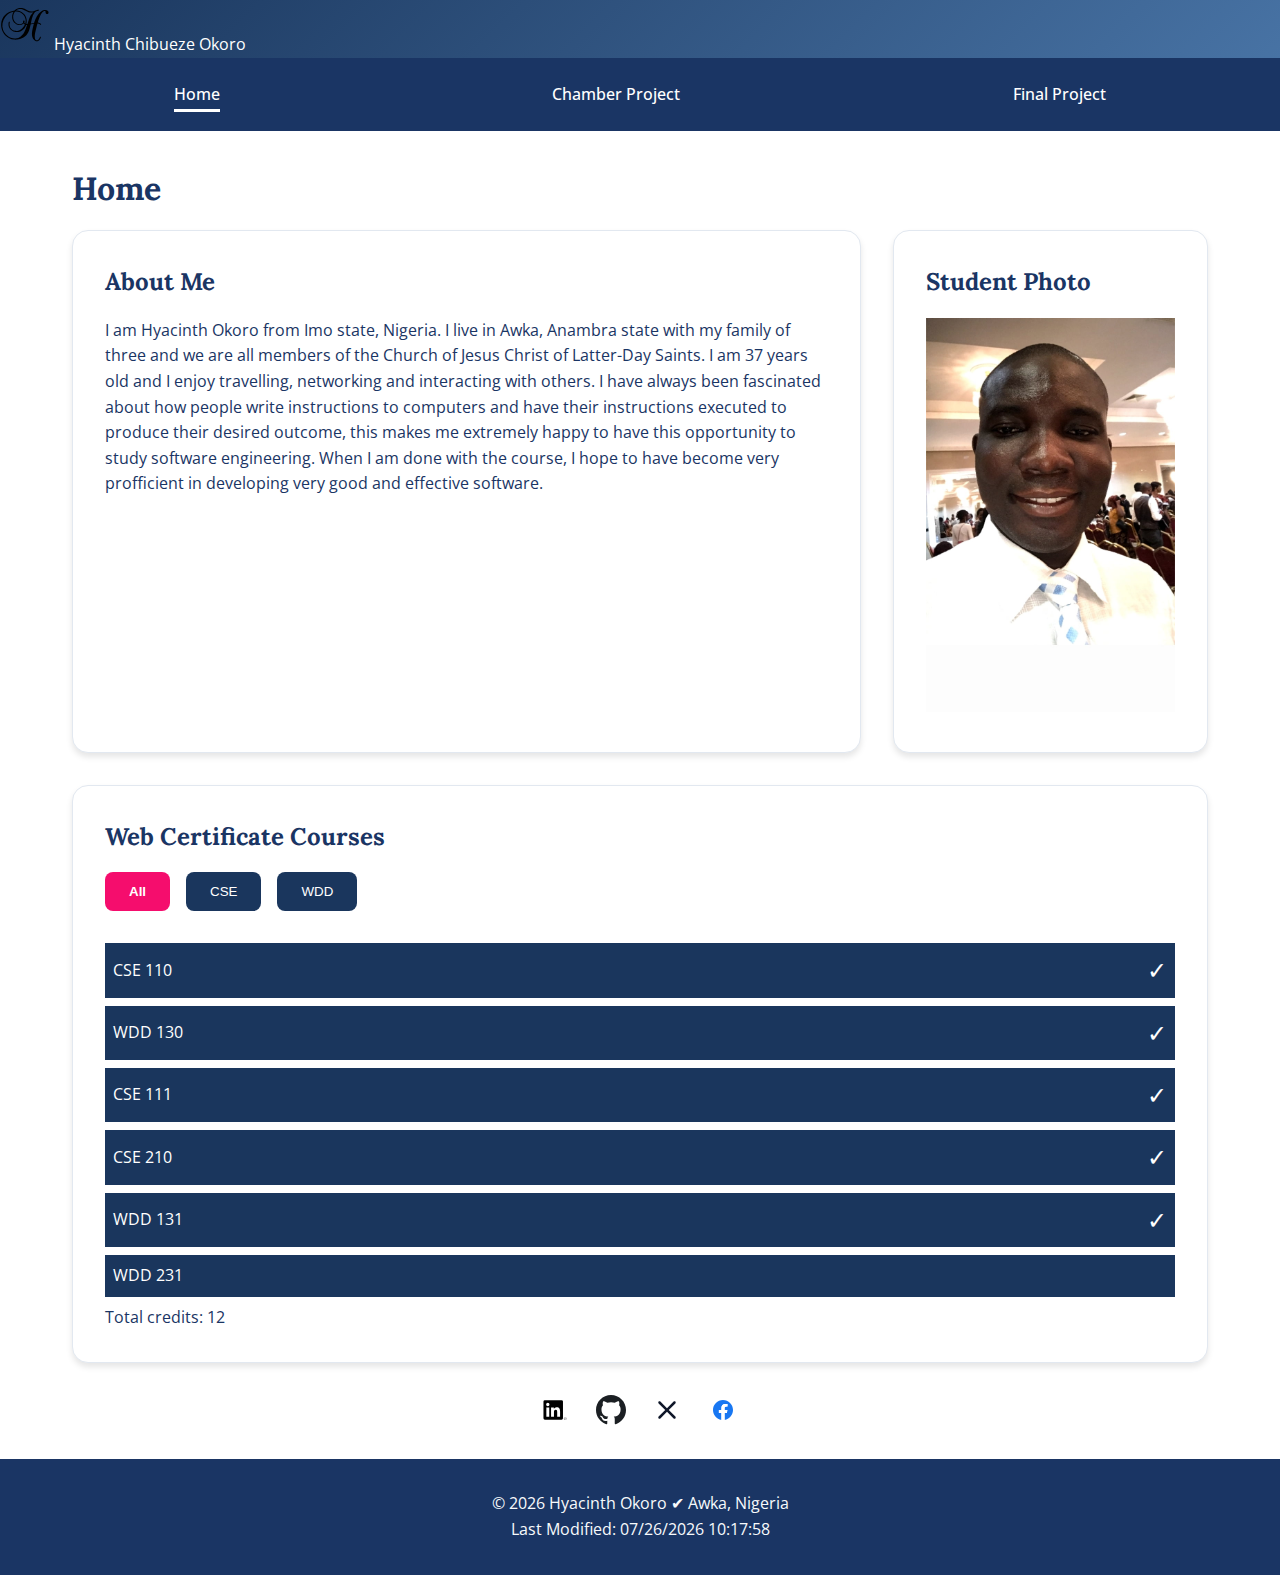
<file: index.html>
<!DOCTYPE html>
<html lang="en-US">

<head>
    <meta charset="utf-8">
    <meta property="og:title" content="Hyacinth">
    <meta property="og:description"
        content="Check out everything about me, from where I live to my profile and a visual display of me, come in.">
    <meta property="og:url" content="index.html">
    <meta property="og:image" content="images/profile.jpg" />
    <link rel="icon" href="images/favicon.ico">
    <meta name="viewport" content="width=device-width,initial-scale=1.0">
    <title>WDD 231 - Web Frontend Developement - Hyacinth Chibueze Okoro</title>
    <meta name="description"
        content="This is WDD 231 - Web Frontend Developement Hyacinth Chibueze Okoro's student page, this page is being created for our week one assignment on the WDD 131 class. Further modifications will come.">
    <meta name="author" content="Hyacinth Chibueze Okoro">
    <link rel="stylesheet" href="styles/base.css">
    <script src="scripts/getdates.js" defer></script>
    <link rel="preconnect" href="https://fonts.googleapis.com">
    <link rel="preconnect" href="https://fonts.gstatic.com" crossorigin>
    <link href="https://fonts.googleapis.com/css2?family=Lora:wght@400;700&family=Open+Sans:wght@400;700&display=swap"
        rel="stylesheet">
</head>

<body>
    <header>
        <div class="logo">
            <img src="images/logo.svg" alt="Site Logo" width="50" height="50">
            <span>Hyacinth Chibueze Okoro</span>

            <button id="menu" class="hamburger-menu" aria-label="hamburger-menu"></button>
        </div>
        <nav id="nav" class="">
            <a href="index.html" target="_blank" class="nav-link active">Home</a>
            <a href="chamber/index.html" target="_blank" class="nav-link">Chamber Project</a>
            <a href="project/index.html" class="nav-link">Final Project</a>
        </nav>
    </header>
    <main>
        <h1>Home</h1>
        <div class="page-container">

            <div class="section-container">
                <section class="card">
                    <div>
                        <h2>About Me</h2>
                        <div class="card-contents">
                            <div class="about-me">
                                <div>
                                    <p>I am Hyacinth Okoro from Imo state, Nigeria. I live in Awka, Anambra state with
                                        my family of three and we are all members of the Church of Jesus Christ of
                                        Latter-Day
                                        Saints.
                                        I am 37 years old and I enjoy travelling, networking and interacting with
                                        others.
                                        I have always been fascinated about how people write instructions to computers
                                        and have their instructions executed to produce their desired outcome, this
                                        makes me extremely happy to have this opportunity to study software engineering.
                                        When I am done with the course, I hope to have become very profficient in
                                        developing very good and effective software.</p>
                                </div>

                            </div>
                        </div>
                    </div>
                </section>
                <section class="card">
                    <div>
                        <h2>Student Photo</h2>
                        <div>
                            <img src="images/profile.jpg" alt="Hello, my name is Hyacinth Okoro!" width="200">
                        </div>
                    </div>
                </section>
            </div>

            <section class="card">
                <h2>Web Certificate Courses</h2>
                <div class="courses-container">
                    <div class="courses-nav">
                        <button class="active">All</button>
                        <button class="">CSE</button>
                        <button class="">WDD</button>
                    </div>

                    <div class="course-list">
                    </div>
                </div>
            </section>
            <div class="socials">
                <a href="https://www.linkedin.com/in/hyacinth-okoro-30184179/" target="_blank"><img
                        src="images/linkedin.svg" alt="LinkedIn" width="30" height="30"></a>
                <a href="https://github.com/ChibuezeO/" target="_blank"><img src="images/github.svg"
                        alt="GitHub-repository" width="30" height="30"></a>
                <a href="https://x.com/hyacinth_okoro/" target="_blank"><img src="images/x.svg" alt="X(formely twitter)"
                        width="30" height="30"></a>
                <a href="https://web.facebook.com/hyacinth.okoro//" target="_blank"><img src="images/facebook.svg"
                        alt="facebook" width="30" height="30"></a>
            </div>
        </div>
        <dialog id="course-details"></dialog>
    </main>
    <footer class="footer">
        <div class="social-links">

        </div>
        <p id="copyright-year">&copy; Hyacinth Okoro ✔ Awka, Nigeria</p>
        <p id="last-modified"></p>
    </footer>
</body>

</html>
</file>
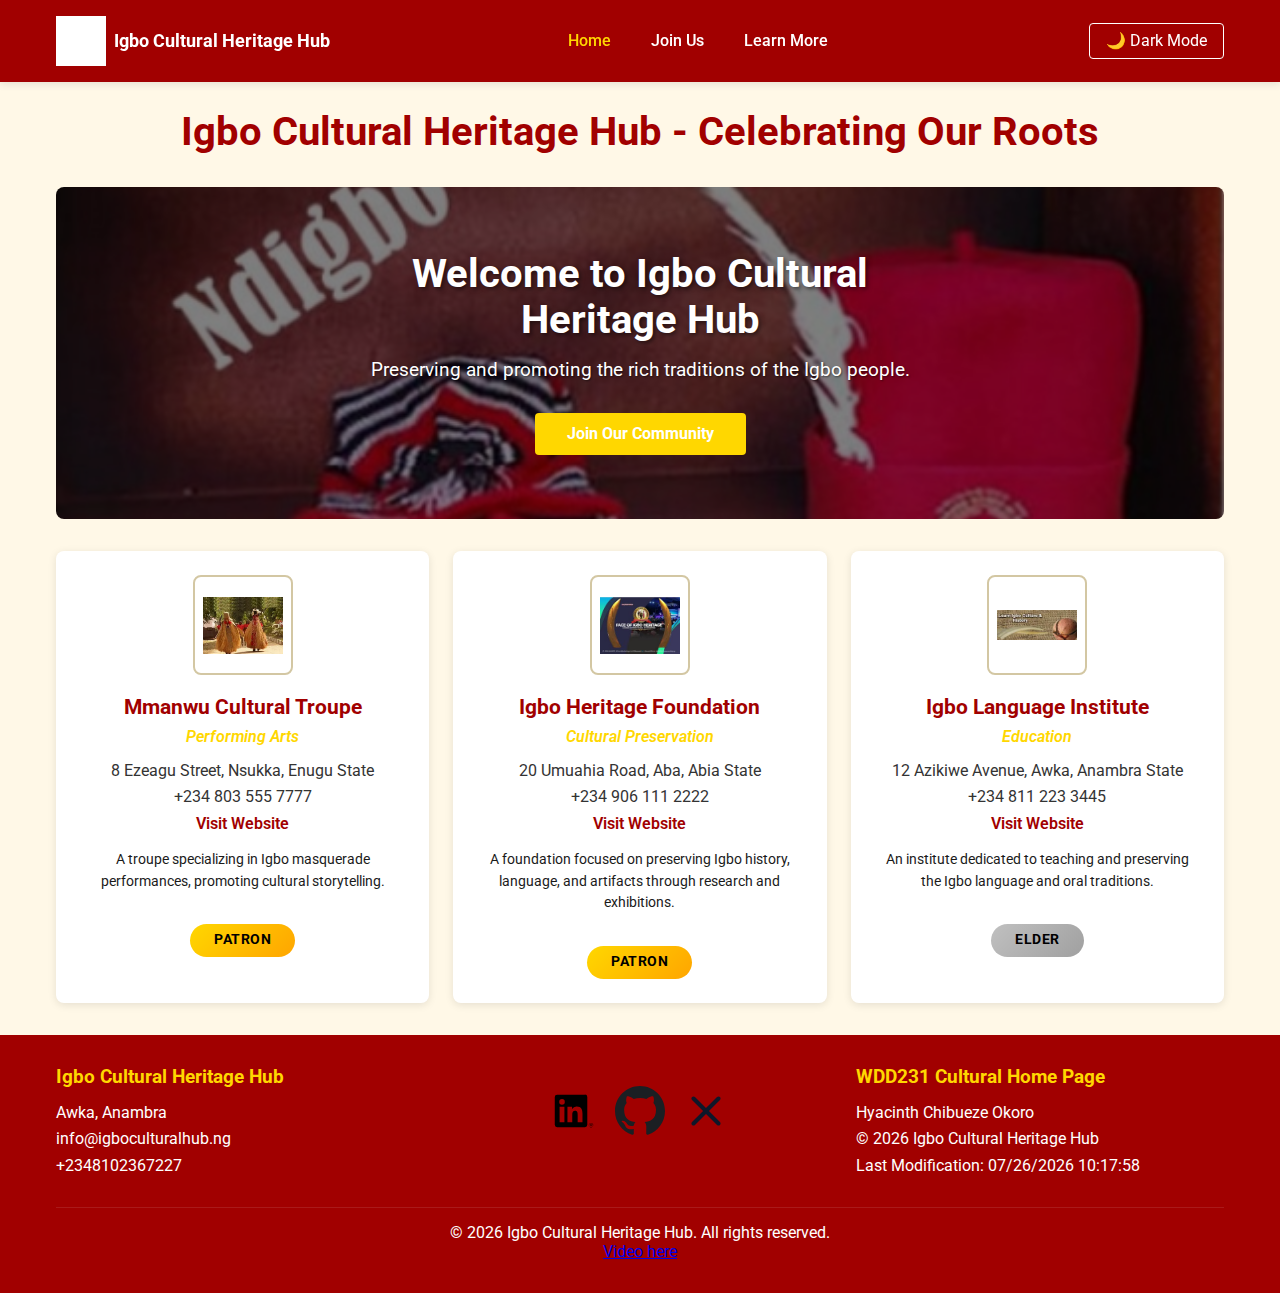
<file: project/index.html>
<!DOCTYPE html>
<html lang="en">

<head>
    <meta charset="UTF-8">
    <meta name="viewport" content="width=device-width, initial-scale=1.0">
    <title>Igbo Cultural Heritage Hub - Welcome</title>
    <meta name="description"
        content="Explore Igbo culture, traditions, festivals, and community. Join us to celebrate and preserve Igbo heritage.">
    <meta name="author" content="Hyacinth Chibueze Okoro">
    <meta property="og:title" content="Igbo Cultural Heritage Hub">
    <meta property="og:description"
        content="Discover Igbo traditions, festivals, and community. Connect with our cultural heritage.">
    <meta property="og:image" content="https://afcyare.github.io/wdd231/cultural/images/igbo-mask.svg">
    <meta property="og:url" content="https://afcyare.github.io/wdd231/cultural/index.html">
    <link rel="preconnect" href="https://fonts.googleapis.com">
    <link rel="preconnect" href="https://fonts.gstatic.com" crossorigin>
    <link href="https://fonts.googleapis.com/css2?family=Roboto:ital,wght@0,100..900;1,100..900&display=swap"
        rel="stylesheet">
    <link rel="icon" href="images/favicon.ico" type="image/x-icon">
    <link rel="stylesheet" href="styles/normal.css">
    <link rel="stylesheet" href="styles/cultural.css">
    <script src="scripts/script.js" defer></script>
</head>

<body>
    <header>
        <div class="container">
            <div class="header-content">
                <div class="logo">
                    <img src="images/logo.png" alt="Igbo Cultural Heritage Hub Logo" width="50" height="50">
                    <span>Igbo Cultural Heritage Hub</span>
                </div>
                <button class="hamburger" id="hamburger" aria-label="Toggle navigation menu">
                    <span></span>
                    <span></span>
                    <span></span>
                </button>
                <nav id="nav" aria-label="Main navigation">
                    <ul>
                        <li><a href="index.html" class="active">Home</a></li>
                        <!--<li><a href="directory.html">Cultural Groups</a></li>-->
                        <li><a href="join.html">Join Us</a></li>
                        <li><a href="discover.html">Learn More</a></li>
                    </ul>
                </nav>
                <button id="mode" aria-label="Toggle dark mode">
                    <span class="mode-icon">🌙</span> Dark Mode
                </button>
            </div>
        </div>
    </header>
    <main class="container">
        <h1>Igbo Cultural Heritage Hub - Celebrating Our Roots</h1>
        <section class="hero" aria-labelledby="hero-heading">
            <div class="hero-content">
                <h2 id="hero-heading">Welcome to Igbo Cultural Heritage Hub</h2>
                <p>Preserving and promoting the rich traditions of the Igbo people.</p>
                <a href="join.html" class="cta-button">Join Our Community</a>
            </div>
        </section>
        <div class="main-grid">
            <section class="spotlights" aria-labelledby="spotlights-heading">
                <h2 id="spotlights-heading" class="sr-only">Cultural Spotlights</h2>
                <div id="spotlightContainer" class="spotlights-grid"></div>
            </section>
        </div>
    </main>
    <footer>
        <div class="container">
            <div class="footer-content">
                <div class="footer-info">
                    <h3>Igbo Cultural Heritage Hub</h3>
                    <p>Awka, Anambra</p>
                    <p>info@igboculturalhub.ng</p>
                    <p>+2348102367227</p>
                </div>
                <div class="social">
                    <a href="https://www.linkedin.com/in/hyacinth-okoro-30184179/" target="_blank"><img
                            src="images/linkedin.svg" alt="LinkedIn logo" width="50" height="50"></a>
                    <a href="https://github.com/ChibuezeO/" target="_blank"><img src="images/github.svg"
                            alt="GitHub logo" width="50" height="50"></a>
                    <a href="https://x.com/hyacinth_okoro/" target="_blank"><img src="images/x.svg"
                            alt="Twitter (X) logo" width="50" height="50"></a>
                </div>
                <div class="footer-info">
                    <h3>WDD231 Cultural Home Page</h3>
                    <p>Hyacinth Chibueze Okoro</p>
                    <p>© <span id="currentYear"></span> Igbo Cultural Heritage Hub</p>
                    <p>Last Modification: <span id="lastModified"></span></p>
                </div>
            </div>
            <div class="copyright">
                <p>&copy; <span id="copyrightYear"></span> Igbo Cultural Heritage Hub. All rights reserved.</p>
                <a
                    href="https://www.loom.com/share/bdc66e00159b42088fa99ed0610b5fe3?sid=449c8c93-1586-487b-bd4c-120fc38f341b">Video
                    here</a>
            </div>
        </div>
    </footer>
</body>

</html>
</file>
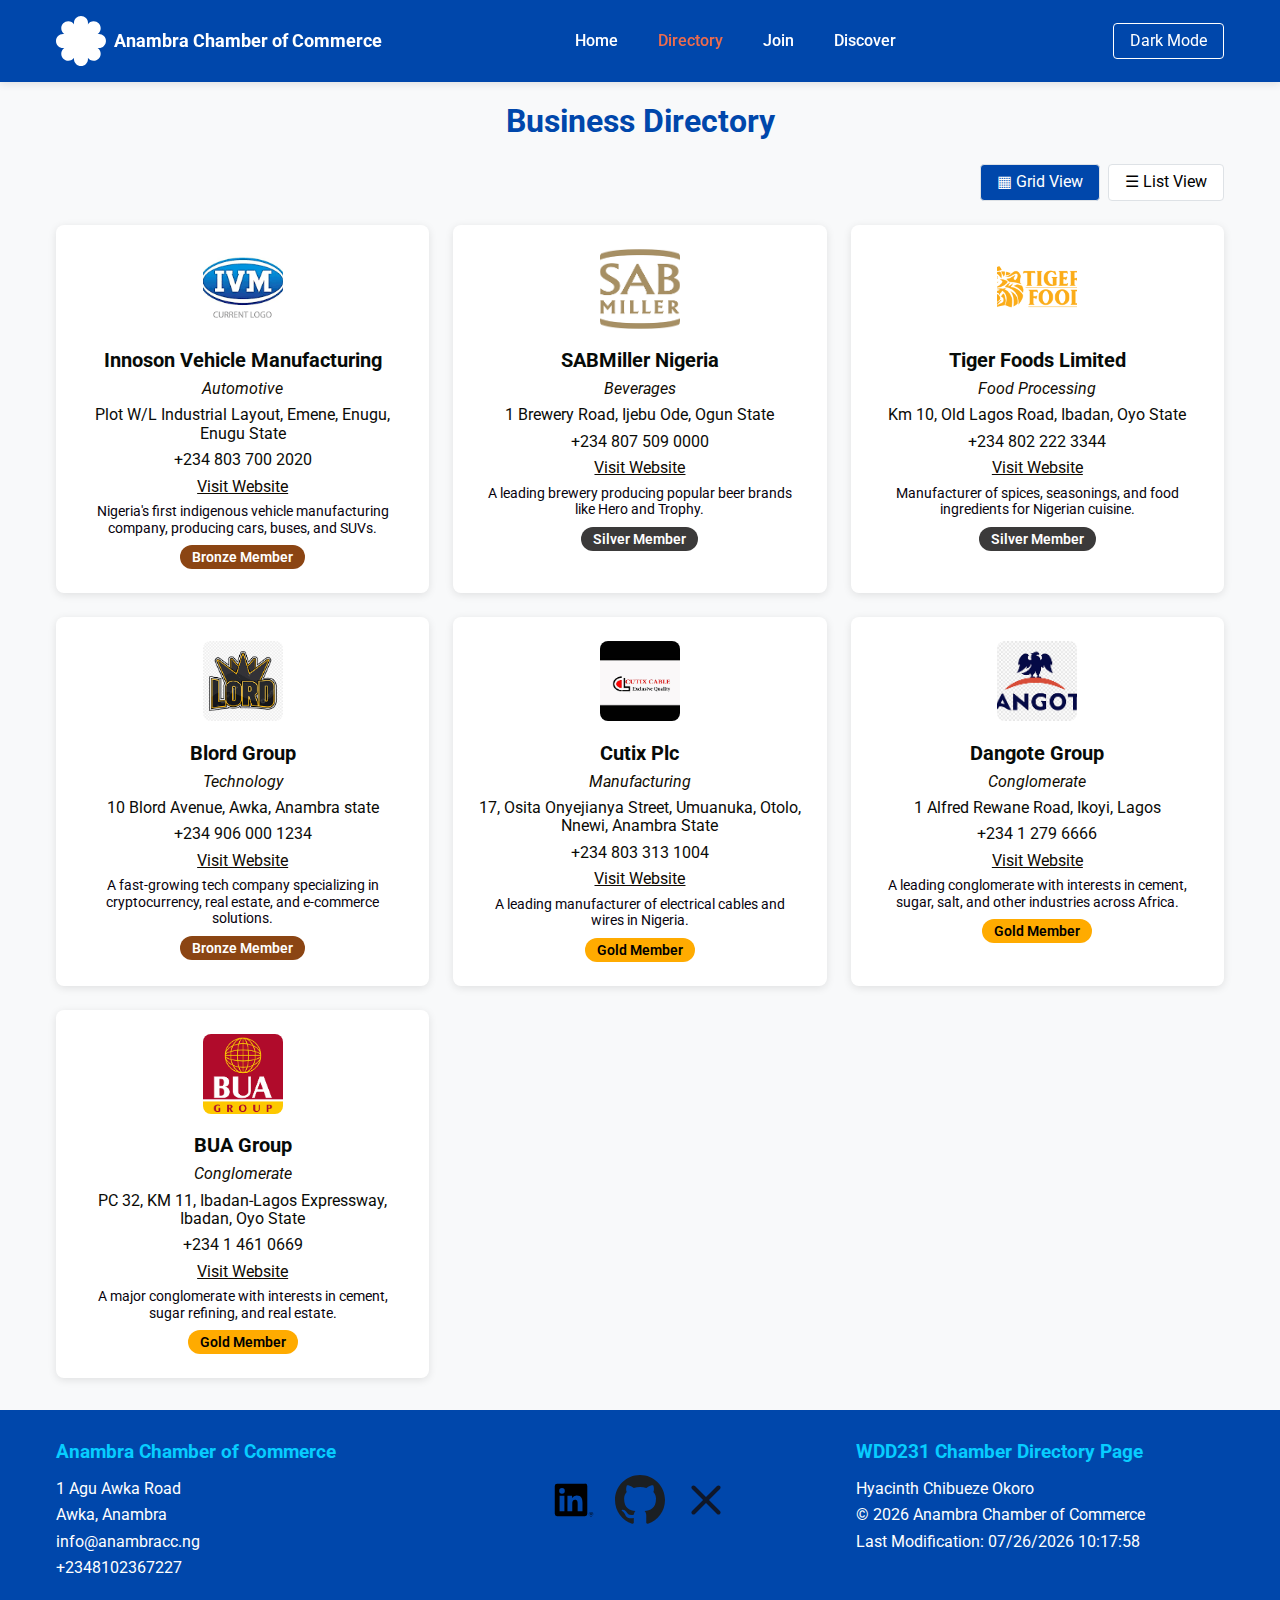
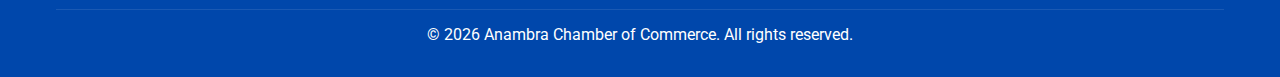
<file: chamber/directory.html>
<!DOCTYPE html>
<html lang="en">

<head>
    <meta charset="UTF-8">
    <meta name="viewport" content="width=device-width, initial-scale=1.0">
    <title>Directory - Anambra Chamber of Commerce</title>
    <meta name="description"
        content="Discover local businesses in Anambra. Check our member directory to find services and connect with the community.">
    <meta name="author" content="Hyacinth Chibueze Okoro">

    <meta property="og:title" content="Anambra Chamber of Commerce Directory">
    <meta property="og:description"
        content="Discover local businesses in Anambra. Browse our member directory to find services and connect with the community.">
    <meta property="og:image" content="https://afcyare.github.io/wdd231/chamber/images/marketplace-store.svg">
    <meta property="og:url" content="https://afcyare.github.io/wdd231/chamber/directory.html">

    <link rel="preconnect" href="https://fonts.googleapis.com">
    <link rel="preconnect" href="https://fonts.gstatic.com" crossorigin>
    <link href="https://fonts.googleapis.com/css2?family=Roboto:ital,wght@0,100..900;1,100..900&display=swap"
        rel="stylesheet">
    <link rel="icon" href="images/favicon.ico">
    <link rel="stylesheet" href="styles/normal.css">
    <link rel="stylesheet" href="styles/chamber.css">
    <script src="scripts/script.js" defer></script>

</head>

<body>
    <header>
        <div class="container">
            <div class="header-content">
                <div class="logo">
                    <img src="images/lolo.svg" alt="svg logo">
                    <span>Anambra Chamber of Commerce</span>
                </div>

                <button class="hamburger" id="hamburger">
                    <span></span>
                    <span></span>
                    <span></span>
                </button>

                <nav id="nav">
                    <ul>
                        <li><a href="index.html">Home</a></li>
                        <li><a href="directory.html" class="active">Directory</a></li>
                        <li><a href="join.html">Join</a></li>
                        <li><a href="discover.html">Discover</a></li>
                    </ul>
                </nav>
                <button id="mode"><i class="fas fa-moon"></i> Dark Mode</button>
            </div>
        </div>
    </header>

    <main class="container">
        <h1 class="page-title">Business Directory</h1>

        <div class="view-toggle">
            <button id="gridViewBtn" class="active">&#9638; Grid View</button>
            <button id="listViewBtn"> &#9776; List View</button>
        </div>

        <div class="directory">
            <div id="memberGrid" class="grid-view active">
                <!-- Member cards will be inserted here by JavaScript -->
            </div>

            <div id="memberList" class="list-view">
                <!-- Member list items will be inserted here by JavaScript -->
            </div>
        </div>
    </main>

    <footer>
        <div class="container">
            <div class="footer-content">
                <div class="footer-info">
                    <h3>Anambra Chamber of Commerce</h3>
                    <p>1 Agu Awka Road</p>
                    <p>Awka, Anambra</p>
                    <p>info@anambracc.ng</p>
                    <p>+2348102367227</p>
                </div>
                <div class="social">
                    <a href="https://www.linkedin.com/in/hyacinth-okoro-30184179/" target="_blank"><img
                            src="images/linkedin.svg" alt="linkedIn logo" width="50" height="50"></a>
                    <a href="https://github.com/ChibuezeO/" target="_blank"><img src="images/github.svg"
                            alt="github logo" width="50" height="50"></a>
                    <a href="https://x.com/hyacinth_okoro/" target="_blank"><img src="images/x.svg"
                            alt="Twitter (X) logo" width="50" height="50"></a>
                </div>
                <div class="footer-info">
                    <h3>WDD231 Chamber Directory Page</h3>
                    <p>Hyacinth Chibueze Okoro</p>
                    <p>© <span id="currentYear"></span> Anambra Chamber of Commerce</p>
                    <p>Last Modification: <span id="lastModified"></span></p>
                </div>
            </div>

            <div class="copyright">
                <p>&copy; <span id="copyrightYear"></span> Anambra Chamber of Commerce. All rights reserved.</p>
            </div>
        </div>
    </footer>
</body>

</html>
</file>
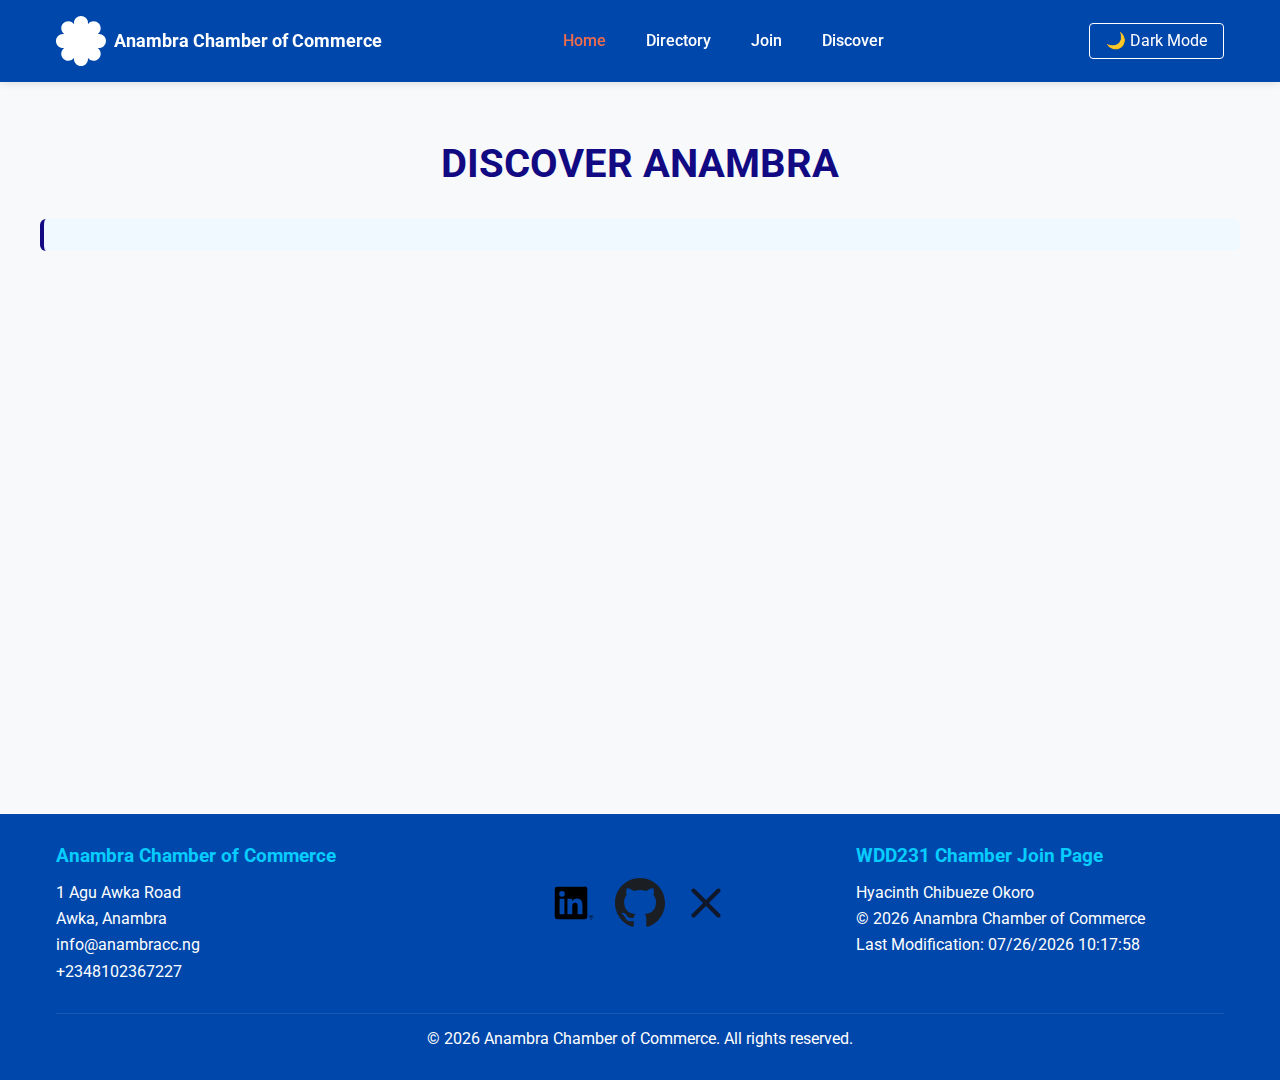
<file: chamber/discover.html>
<!DOCTYPE html>
<html lang="en">

<head>
    <meta charset="UTF-8">
    <meta name="viewport" content="width=device-width, initial-scale=1.0">
    <title>Anambra Chamber of Commerce - Welcome</title>
    <meta name="description"
        content="Discover local businesses in Anambra. Anambra Chamber of Commerce connects local businesses, promotes economic growth, and hosts economic and community events in Anambra. Grow your business with our community.">
    <meta name="author" content="Hyacinth Chibueze Okoro">

    <meta property="og:title" content="Anambra Chamber of Commerce">
    <meta property="og:description"
        content="Discover local businesses in Anambra. Browse our page to find services and connect with the community.">
    <meta property="og:image" content="https://afcyare.github.io/wdd231/chamber/images/marketplace-store.svg">
    <meta property="og:url" content="https://afcyare.github.io/wdd231/chamber/index.html">

    <link rel="preconnect" href="https://fonts.googleapis.com">
    <link rel="preconnect" href="https://fonts.gstatic.com" crossorigin>
    <link href="https://fonts.googleapis.com/css2?family=Roboto:ital,wght@0,100..900;1,100..900&display=swap"
        rel="stylesheet">
    <link rel="icon" href="images/favicon.ico" type="image/x-icon">
    <link rel="stylesheet" href="styles/normal.css">
    <link rel="stylesheet" href="styles/chamber.css">
    <script src="scripts/script.js" defer></script>

</head>

<body>
    <header>
        <div class="container">
            <div class="header-content">
                <div class="logo">
                    <img src="images/lolo.svg" alt="Anambra Chamber of Commerce Logo" width="50" height="50">
                    <span>Anambra Chamber of Commerce</span>
                </div>

                <button class="hamburger" id="hamburger" aria-label="Toggle navigation menu">
                    <span></span>
                    <span></span>
                    <span></span>
                </button>

                <nav id="nav" aria-label="Main navigation">
                    <ul>
                        <li><a href="index.html" class="active">Home</a></li>
                        <li><a href="directory.html">Directory</a></li>
                        <li><a href="join.html">Join</a></li>
                        <li><a href="discover.html">Discover</a></li>
                    </ul>
                </nav>
                <button id="mode" aria-label="Toggle dark mode">
                    <span class="mode-icon">🌙</span> Dark Mode
                </button>
            </div>
        </div>
    </header>
    <main class="discover">
        <h1>Discover Anambra</h1>
        <aside id="sidebar">
            <div id="visit-message">

            </div>
        </aside>
        <section>
            <!-- Card 1 -->
        </section>
    </main>

    <footer>
        <div class="container">
            <div class="footer-content">
                <div class="footer-info">
                    <h3>Anambra Chamber of Commerce</h3>
                    <p>1 Agu Awka Road</p>
                    <p>Awka, Anambra</p>
                    <p>info@anambracc.ng</p>
                    <p>+2348102367227</p>
                </div>

                <div class="social">
                    <a href="https://www.linkedin.com/in/hyacinth-okoro-30184179/" target="_blank"><img
                            src="images/linkedin.svg" alt="linkedIn logo" width="50" height="50"></a>
                    <a href="https://github.com/ChibuezeO/" target="_blank"><img src="images/github.svg"
                            alt="github logo" width="50" height="50"></a>
                    <a href="https://x.com/hyacinth_okoro/" target="_blank"><img src="images/x.svg"
                            alt="Twitter (X) logo" width="50" height="50"></a>
                </div>
                <div class="footer-info">
                    <h3>WDD231 Chamber Join Page</h3>
                    <p>Hyacinth Chibueze Okoro</p>
                    <p>© <span id="currentYear"></span> Anambra Chamber of Commerce</p>
                    <p>Last Modification: <span id="lastModified"></span></p>
                </div>
            </div>

            <div class="copyright">
                <p>&copy; <span id="copyrightYear"></span> Anambra Chamber of Commerce. All rights reserved.</p>
            </div>
        </div>
    </footer>

</body>

</html>
</file>
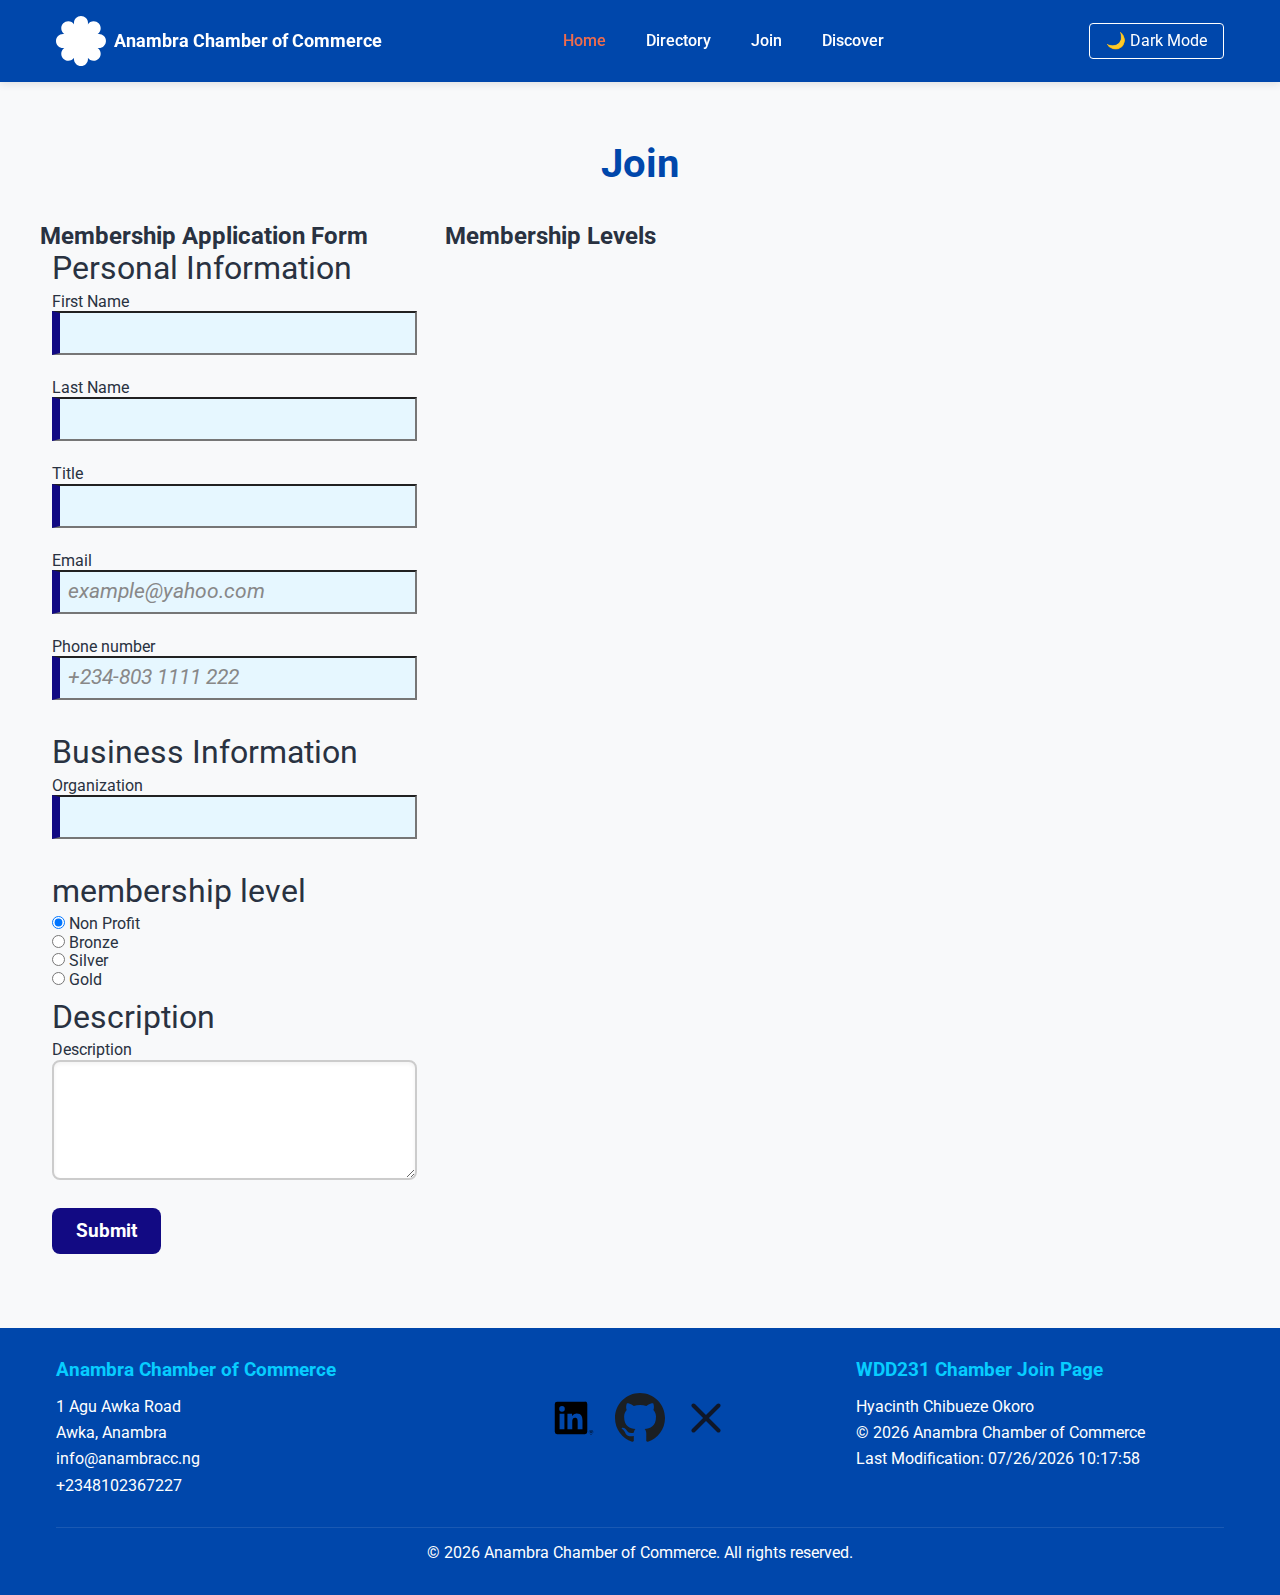
<file: chamber/join.html>
<!DOCTYPE html>
<html lang="en">

<head>
    <meta charset="UTF-8">
    <meta name="viewport" content="width=device-width, initial-scale=1.0">
    <title>Anambra Chamber of Commerce - Welcome</title>
    <meta name="description"
        content="Discover local businesses in Anambra. Anambra Chamber of Commerce connects local businesses, promotes economic growth, and hosts economic and community events in Anambra. Grow your business with our community.">
    <meta name="author" content="Hyacinth Chibueze Okoro">

    <meta property="og:title" content="Anambra Chamber of Commerce">
    <meta property="og:description"
        content="Discover local businesses in Anambra. Browse our page to find services and connect with the community.">
    <meta property="og:image" content="https://afcyare.github.io/wdd231/chamber/images/marketplace-store.svg">
    <meta property="og:url" content="https://afcyare.github.io/wdd231/chamber/index.html">

    <link rel="preconnect" href="https://fonts.googleapis.com">
    <link rel="preconnect" href="https://fonts.gstatic.com" crossorigin>
    <link href="https://fonts.googleapis.com/css2?family=Roboto:ital,wght@0,100..900;1,100..900&display=swap"
        rel="stylesheet">
    <link rel="icon" href="images/favicon.ico" type="image/x-icon">
    <link rel="stylesheet" href="styles/normal.css">
    <link rel="stylesheet" href="styles/chamber.css">
    <script src="scripts/script.js" defer></script>

</head>

<body>
    <header>
        <div class="container">
            <div class="header-content">
                <div class="logo">
                    <img src="images/lolo.svg" alt="Anambra Chamber of Commerce Logo" width="50" height="50">
                    <span>Anambra Chamber of Commerce</span>
                </div>

                <button class="hamburger" id="hamburger" aria-label="Toggle navigation menu">
                    <span></span>
                    <span></span>
                    <span></span>
                </button>

                <nav id="nav" aria-label="Main navigation">
                    <ul>
                        <li><a href="index.html" class="active">Home</a></li>
                        <li><a href="directory.html">Directory</a></li>
                        <li><a href="join.html">Join</a></li>
                        <li><a href="discover.html">Discover</a></li>
                    </ul>
                </nav>
                <button id="mode" aria-label="Toggle dark mode">
                    <span class="mode-icon">🌙</span> Dark Mode
                </button>
            </div>
        </div>
    </header>

    <main class="joincontainer">
        <h1>Join</h1>
        <section class="formSec">
            <h2>Membership Application Form</h2>

            <form method="get" action="thankyou.html">
                <fieldset>
                    <legend>Personal Information</legend>
                    <label for="fname">First Name</label>
                    <input type="text" id="fname" name="fname" title="Enter your first name" required
                        autocomplete="given-name">

                    <label for="lname"> Last Name</label>
                    <input type="text" id="lname" name="lname" title="Enter your last name" required
                        autocomplete="family-name">

                    <label for="title">Title</label>
                    <input type="text" name="title" id="title" autocomplete="organization-title"
                        pattern="[A-Za-z\- ]{7,}"
                        title="Must be at least 7 characters long. Only letters, hyphens, and spaces are allowed."
                        required>

                    <label for="email">Email</label>
                    <input type="email" name="email" id="email" title="Enter your email" placeholder="example@yahoo.com"
                        autocomplete="email" required>

                    <label for="tel">Phone number</label>
                    <input type="tel" name="tel" id="tel" title="Enter your phone number"
                        placeholder="+234-803 1111 222" autocomplete="tel" required>
                </fieldset>

                <fieldset>
                    <legend>Business Information</legend>
                    <label for="org">Organization</label>
                    <input type="text" name="org" id="org" title="enter Organization's name" autocomplete="organization"
                        required>
                </fieldset>
                <fieldset>
                    <legend>
                        membership level
                    </legend>

                    <label>
                        <input type="radio" name="membership" value="np" checked>
                        Non Profit
                    </label>
                    <label>
                        <input type="radio" name="membership" value="bronze">
                        Bronze
                    </label>
                    <label>
                        <input type="radio" name="membership" value="silver">
                        Silver
                    </label>
                    <label>
                        <input type="radio" name="membership" value="gold">
                        Gold
                    </label>
                </fieldset>

                <fieldset>
                    <legend>Description</legend>
                    <label for="desc">Description</label>
                    <textarea name="description" id="desc"></textarea>

                    <input type="hidden" name="date" id="date">

                    <button type="submit" id="btn">Submit</button>
                </fieldset>
            </form>
        </section>

        <section class="membership">
            <h2>Membership Levels</h2>
            <div class="cardcontainer">
                <div class="card">
                    <h3>Non Profit Membership Level</h3>
                    <button id="np" class="learn">Learn More</button>
                </div>
                <div class="card">
                    <h3>Bronze Membership Level</h3>
                    <button id="bronze" class="learn">Learn More</button>
                </div>
                <div class="card">
                    <h3>Silver Membership Level</h3>
                    <button id="silver" class="learn">Learn More</button>
                </div>
                <div class="card">
                    <h3>Gold Membership Level</h3>
                    <button id="gold" class="learn">Learn More</button>
                </div>
            </div>
        </section>

        <dialog id="npModal">
            <h3>Non Profit Membership Benefits</h3>
            <ul>
                <li>No membership fee</li>
                <li>Access to networking events</li>
                <li>Community recognition</li>
            </ul>
            <button class="close">✖️</button>
        </dialog>

        <dialog id="bronzeModal">
            <h3>Bronze Membership Benefits</h3>
            <ul>
                <li>Discounted event tickets</li>
                <li>Business listing in directory</li>
            </ul>
            <button class="close">✖️</button>
        </dialog>

        <dialog id="silverModal">
            <h3>Silver Membership Benefits</h3>
            <ul>
                <li>All Bronze benefits</li>
                <li>Spotlight on homepage</li>
                <li>Discounted advertising</li>
            </ul>
            <button class="close">✖️</button>
        </dialog>

        <dialog id="goldModal">
            <h3>Gold Membership Benefits</h3>
            <ul>
                <li>All Silver benefits</li>
                <li>Exclusive VIP events</li>
                <li>Premium advertising placement</li>
            </ul>
            <button class="close">✖️</button>
        </dialog>

    </main>

    <footer>
        <div class="container">
            <div class="footer-content">
                <div class="footer-info">
                    <h3>Anambra Chamber of Commerce</h3>
                    <p>1 Agu Awka Road</p>
                    <p>Awka, Anambra</p>
                    <p>info@anambracc.ng</p>
                    <p>+2348102367227</p>
                </div>

                <div class="social">
                    <a href="https://www.linkedin.com/in/hyacinth-okoro-30184179/" target="_blank"><img
                            src="images/linkedin.svg" alt="linkedIn logo" width="50" height="50"></a>
                    <a href="https://github.com/ChibuezeO/" target="_blank"><img src="images/github.svg"
                            alt="github logo" width="50" height="50"></a>
                    <a href="https://x.com/hyacinth_okoro/" target="_blank"><img src="images/x.svg"
                            alt="Twitter (X) logo" width="50" height="50"></a>
                </div>
                <div class="footer-info">
                    <h3>WDD231 Chamber Join Page</h3>
                    <p>Hyacinth Chibueze Okoro</p>
                    <p>© <span id="currentYear"></span> Anambra Chamber of Commerce</p>
                    <p>Last Modification: <span id="lastModified"></span></p>
                </div>
            </div>

            <div class="copyright">
                <p>&copy; <span id="copyrightYear"></span> Anambra Chamber of Commerce. All rights reserved.</p>
            </div>
        </div>
    </footer>

</body>

</html>
</file>
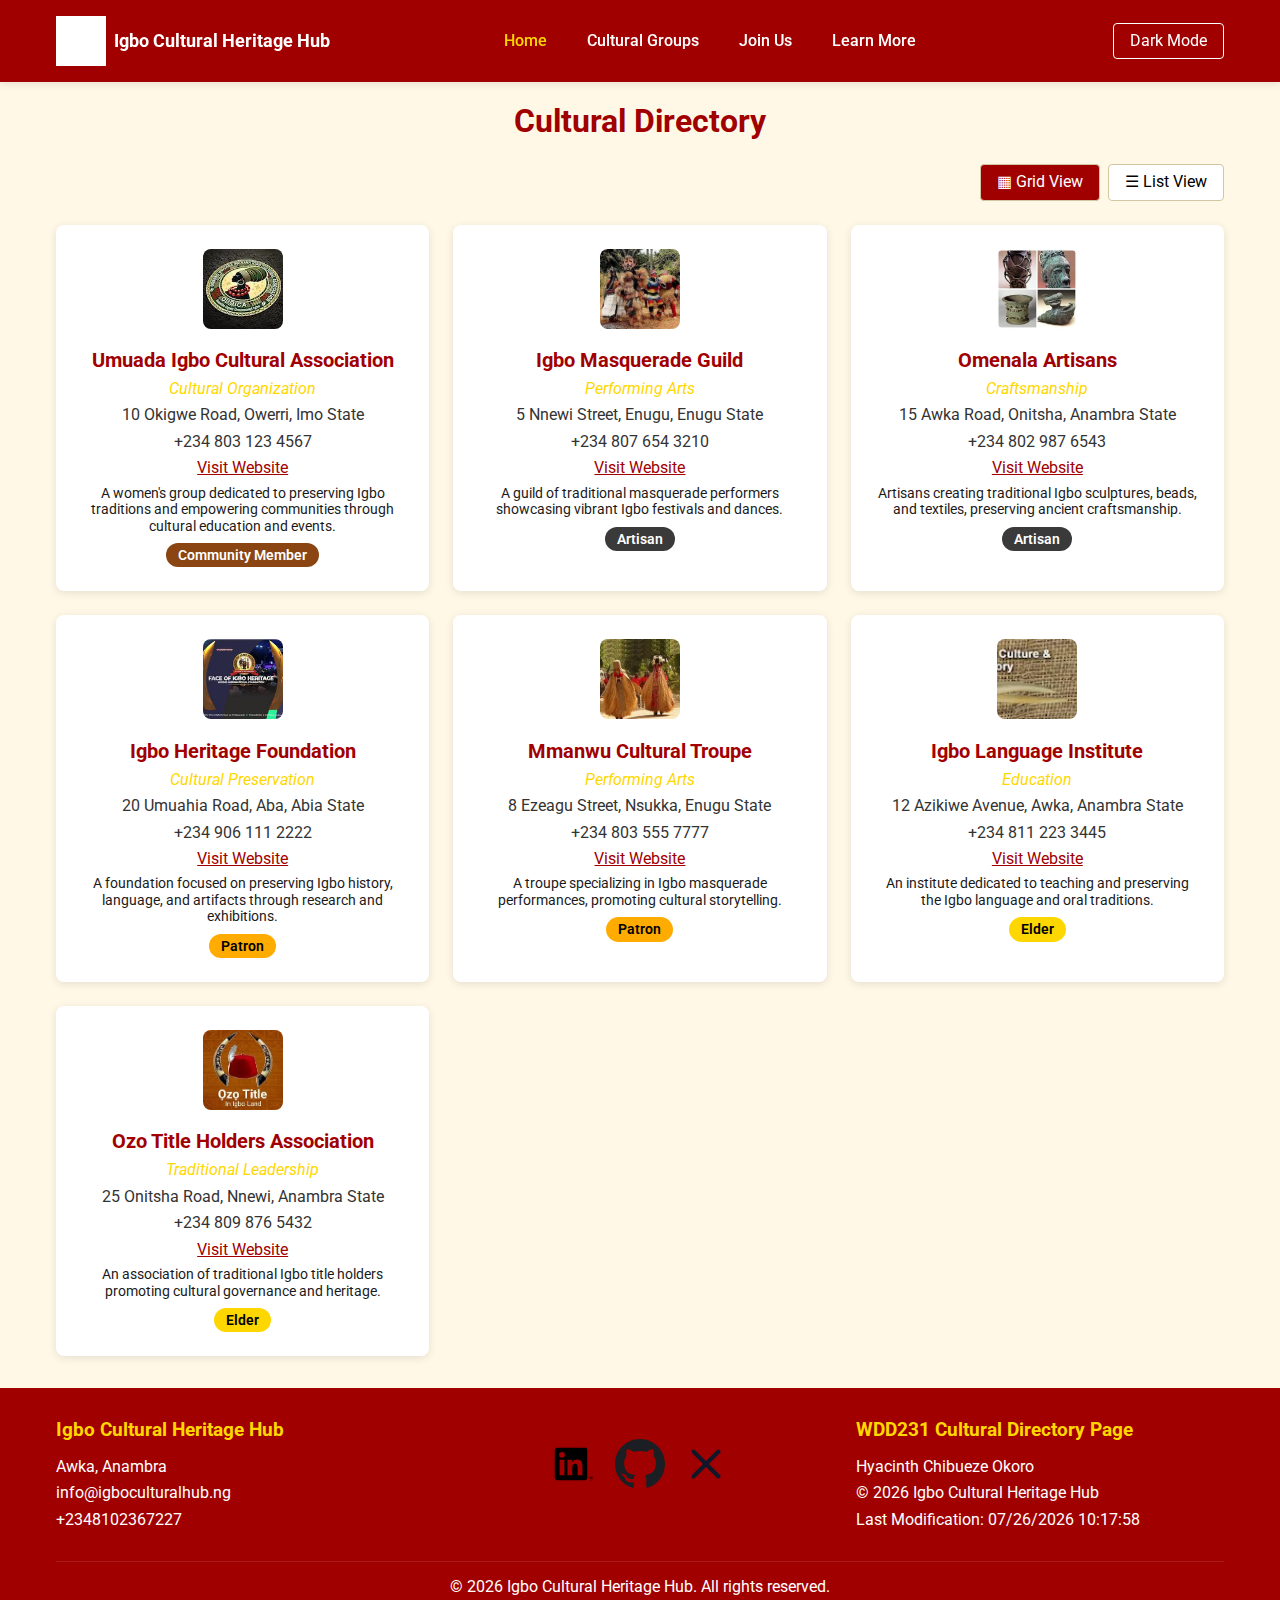
<file: project/directory.html>
<!DOCTYPE html>
<html lang="en">

<head>
    <meta charset="UTF-8">
    <meta name="viewport" content="width=device-width, initial-scale=1.0">
    <title>Directory - Igbo Cultural Heritage Hub</title>
    <meta name="description"
        content="Explore Igbo cultural organizations, artisans, and heritage groups. Connect with our community.">
    <meta name="author" content="Hyacinth Chibueze Okoro">
    <meta property="og:title" content="Igbo Cultural Heritage Hub Directory">
    <meta property="og:description"
        content="Discover Igbo cultural organizations and artisans. Connect with our heritage community.">
    <meta property="og:image" content="https://afcyare.github.io/wdd231/cultural/images/igbo-mask.svg">
    <meta property="og:url" content="https://afcyare.github.io/wdd231/cultural/directory.html">
    <link rel="preconnect" href="https://fonts.googleapis.com">
    <link rel="preconnect" href="https://fonts.gstatic.com" crossorigin>
    <link href="https://fonts.googleapis.com/css2?family=Roboto:ital,wght@0,100..900;1,100..900&display=swap"
        rel="stylesheet">
    <link rel="icon" href="images/favicon.ico">
    <link rel="stylesheet" href="styles/normal.css">
    <link rel="stylesheet" href="styles/cultural.css">
    <script src="scripts/script.js" defer></script>
</head>

<body>
    <header>
        <div class="container">
            <div class="header-content">
                <div class="logo">
                    <img src="images/logo.png" alt="Igbo Cultural Heritage Hub Logo">
                    <span>Igbo Cultural Heritage Hub</span>
                </div>
                <button class="hamburger" id="hamburger">
                    <span></span>
                    <span></span>
                    <span></span>
                </button>
                <nav id="nav">
                    <ul>
                        <li><a href="index.html" class="active">Home</a></li>
                        <li><a href="directory.html">Cultural Groups</a></li>
                        <li><a href="join.html">Join Us</a></li>
                        <li><a href="discover.html">Learn More</a></li>
                    </ul>
                </nav>
                <button id="mode"><i class="fas fa-moon"></i> Dark Mode</button>
            </div>
        </div>
    </header>
    <main class="container">
        <h1 class="page-title">Cultural Directory</h1>
        <div class="view-toggle">
            <button id="gridViewBtn" class="active">&#9638; Grid View</button>
            <button id="listViewBtn"> &#9776; List View</button>
        </div>
        <div class="directory">
            <div id="memberGrid" class="grid-view active"></div>
            <div id="memberList" class="list-view"></div>
        </div>
    </main>
    <footer>
        <div class="container">
            <div class="footer-content">
                <div class="footer-info">
                    <h3>Igbo Cultural Heritage Hub</h3>
                    <p>Awka, Anambra</p>
                    <p>info@igboculturalhub.ng</p>
                    <p>+2348102367227</p>
                </div>
                <div class="social">
                    <a href="https://www.linkedin.com/in/hyacinth-okoro-30184179/" target="_blank"><img
                            src="images/linkedin.svg" alt="LinkedIn logo" width="50" height="50"></a>
                    <a href="https://github.com/ChibuezeO/" target="_blank"><img src="images/github.svg"
                            alt="GitHub logo" width="50" height="50"></a>
                    <a href="https://x.com/hyacinth_okoro/" target="_blank"><img src="images/x.svg"
                            alt="Twitter (X) logo" width="50" height="50"></a>
                </div>
                <div class="footer-info">
                    <h3>WDD231 Cultural Directory Page</h3>
                    <p>Hyacinth Chibueze Okoro</p>
                    <p>© <span id="currentYear"></span> Igbo Cultural Heritage Hub</p>
                    <p>Last Modification: <span id="lastModified"></span></p>
                </div>
            </div>
            <div class="copyright">
                <p>&copy; <span id="copyrightYear"></span> Igbo Cultural Heritage Hub. All rights reserved.</p>
            </div>
        </div>
    </footer>
</body>

</html>
</file>
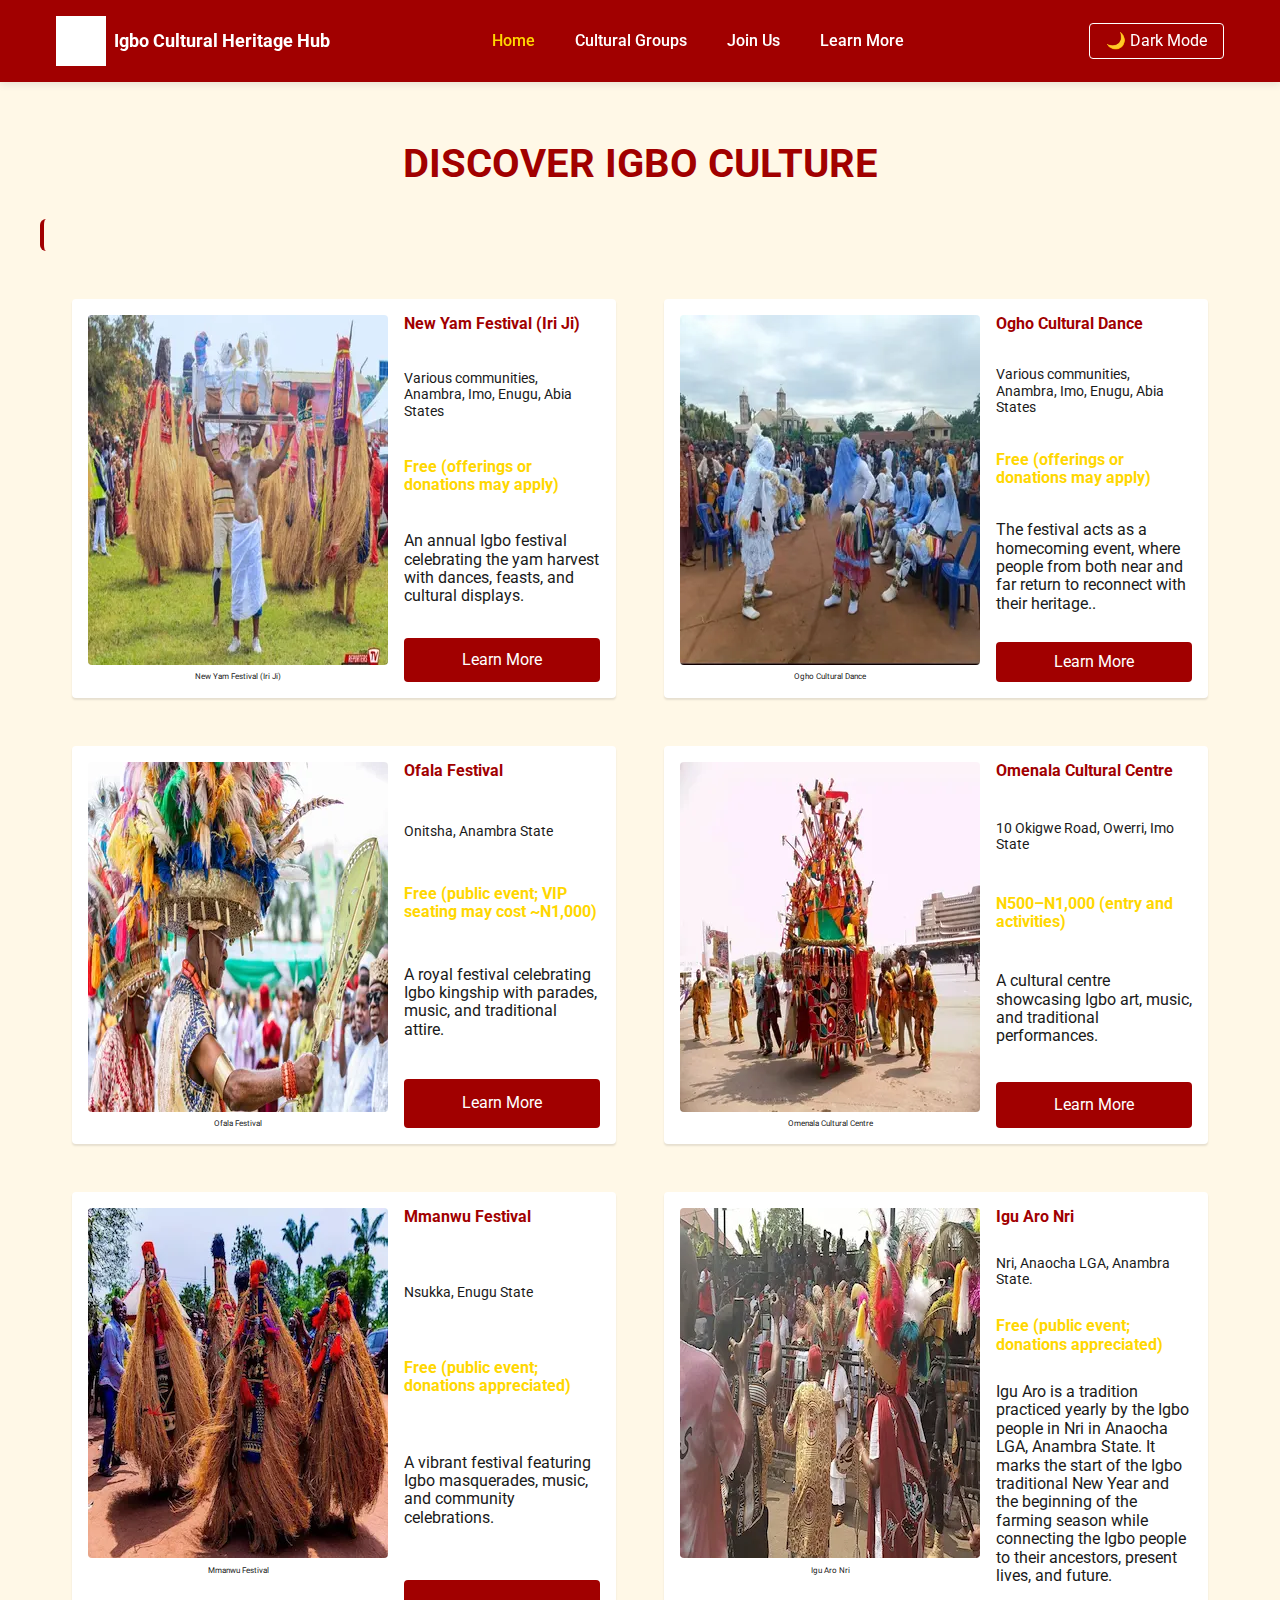
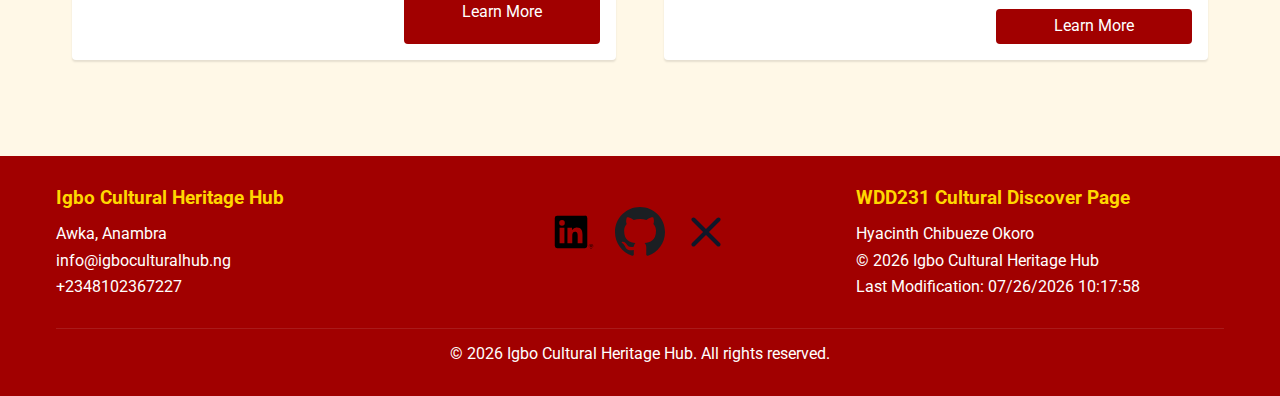
<file: project/discover.html>
<!DOCTYPE html>
<html lang="en">

<head>
    <meta charset="UTF-8">
    <meta name="viewport" content="width=device-width, initial-scale=1.0">
    <title>Discover - Igbo Cultural Heritage Hub</title>
    <meta name="description"
        content="Discover Igbo cultural landmarks, festivals, and historical sites. Celebrate our heritage.">
    <meta name="author" content="Hyacinth Chibueze Okoro">
    <meta property="og:title" content="Igbo Cultural Heritage Hub">
    <meta property="og:description" content="Explore Igbo cultural landmarks and festivals. Connect with our heritage.">
    <meta property="og:image" content="https://afcyare.github.io/wdd231/cultural/images/igbo-mask.svg">
    <meta property="og:url" content="https://afcyare.github.io/wdd231/cultural/discover.html">
    <link rel="preconnect" href="https://fonts.googleapis.com">
    <link rel="preconnect" href="https://fonts.gstatic.com" crossorigin>
    <link href="https://fonts.googleapis.com/css2?family=Roboto:ital,wght@0,100..900;1,100..900&display=swap"
        rel="stylesheet">
    <link rel="icon" href="images/favicon.ico" type="image/x-icon">
    <link rel="stylesheet" href="styles/normal.css">
    <link rel="stylesheet" href="styles/cultural.css">
    <script src="scripts/script.js" defer></script>
</head>

<body>
    <header>
        <div class="container">
            <div class="header-content">
                <div class="logo">
                    <img src="images/logo.png" alt="Igbo Cultural Heritage Hub Logo" width="50" height="50">
                    <span>Igbo Cultural Heritage Hub</span>
                </div>
                <button class="hamburger" id="hamburger" aria-label="Toggle navigation menu">
                    <span></span>
                    <span></span>
                    <span></span>
                </button>
                <nav id="nav" aria-label="Main navigation">
                    <ul>
                        <li><a href="index.html" class="active">Home</a></li>
                        <li><a href="directory.html">Cultural Groups</a></li>
                        <li><a href="join.html">Join Us</a></li>
                        <li><a href="discover.html">Learn More</a></li>
                    </ul>
                </nav>
                <button id="mode" aria-label="Toggle dark mode">
                    <span class="mode-icon">🌙</span> Dark Mode
                </button>
            </div>
        </div>
    </header>
    <main class="discover">
        <h1>Discover Igbo Culture</h1>
        <aside id="sidebar">
            <div id="visit-message"></div>
        </aside>
        <section>
        
        </section>
    </main>
    <footer>
        <div class="container">
            <div class="footer-content">
                <div class="footer-info">
                    <h3>Igbo Cultural Heritage Hub</h3>
                    <p>Awka, Anambra</p>
                    <p>info@igboculturalhub.ng</p>
                    <p>+2348102367227</p>
                </div>
                <div class="social">
                    <a href="https://www.linkedin.com/in/hyacinth-okoro-30184179/" target="_blank"><img
                            src="images/linkedin.svg" alt="LinkedIn logo" width="50" height="50"></a>
                    <a href="https://github.com/ChibuezeO/" target="_blank"><img src="images/github.svg"
                            alt="GitHub logo" width="50" height="50"></a>
                    <a href="https://x.com/hyacinth_okoro/" target="_blank"><img src="images/x.svg"
                            alt="Twitter (X) logo" width="50" height="50"></a>
                </div>
                <div class="footer-info">
                    <h3>WDD231 Cultural Discover Page</h3>
                    <p>Hyacinth Chibueze Okoro</p>
                    <p>© <span id="currentYear"></span> Igbo Cultural Heritage Hub</p>
                    <p>Last Modification: <span id="lastModified"></span></p>
                </div>
            </div>
            <div class="copyright">
                <p>&copy; <span id="copyrightYear"></span> Igbo Cultural Heritage Hub. All rights reserved.</p>
            </div>
        </div>
    </footer>
</body>

</html>
</file>
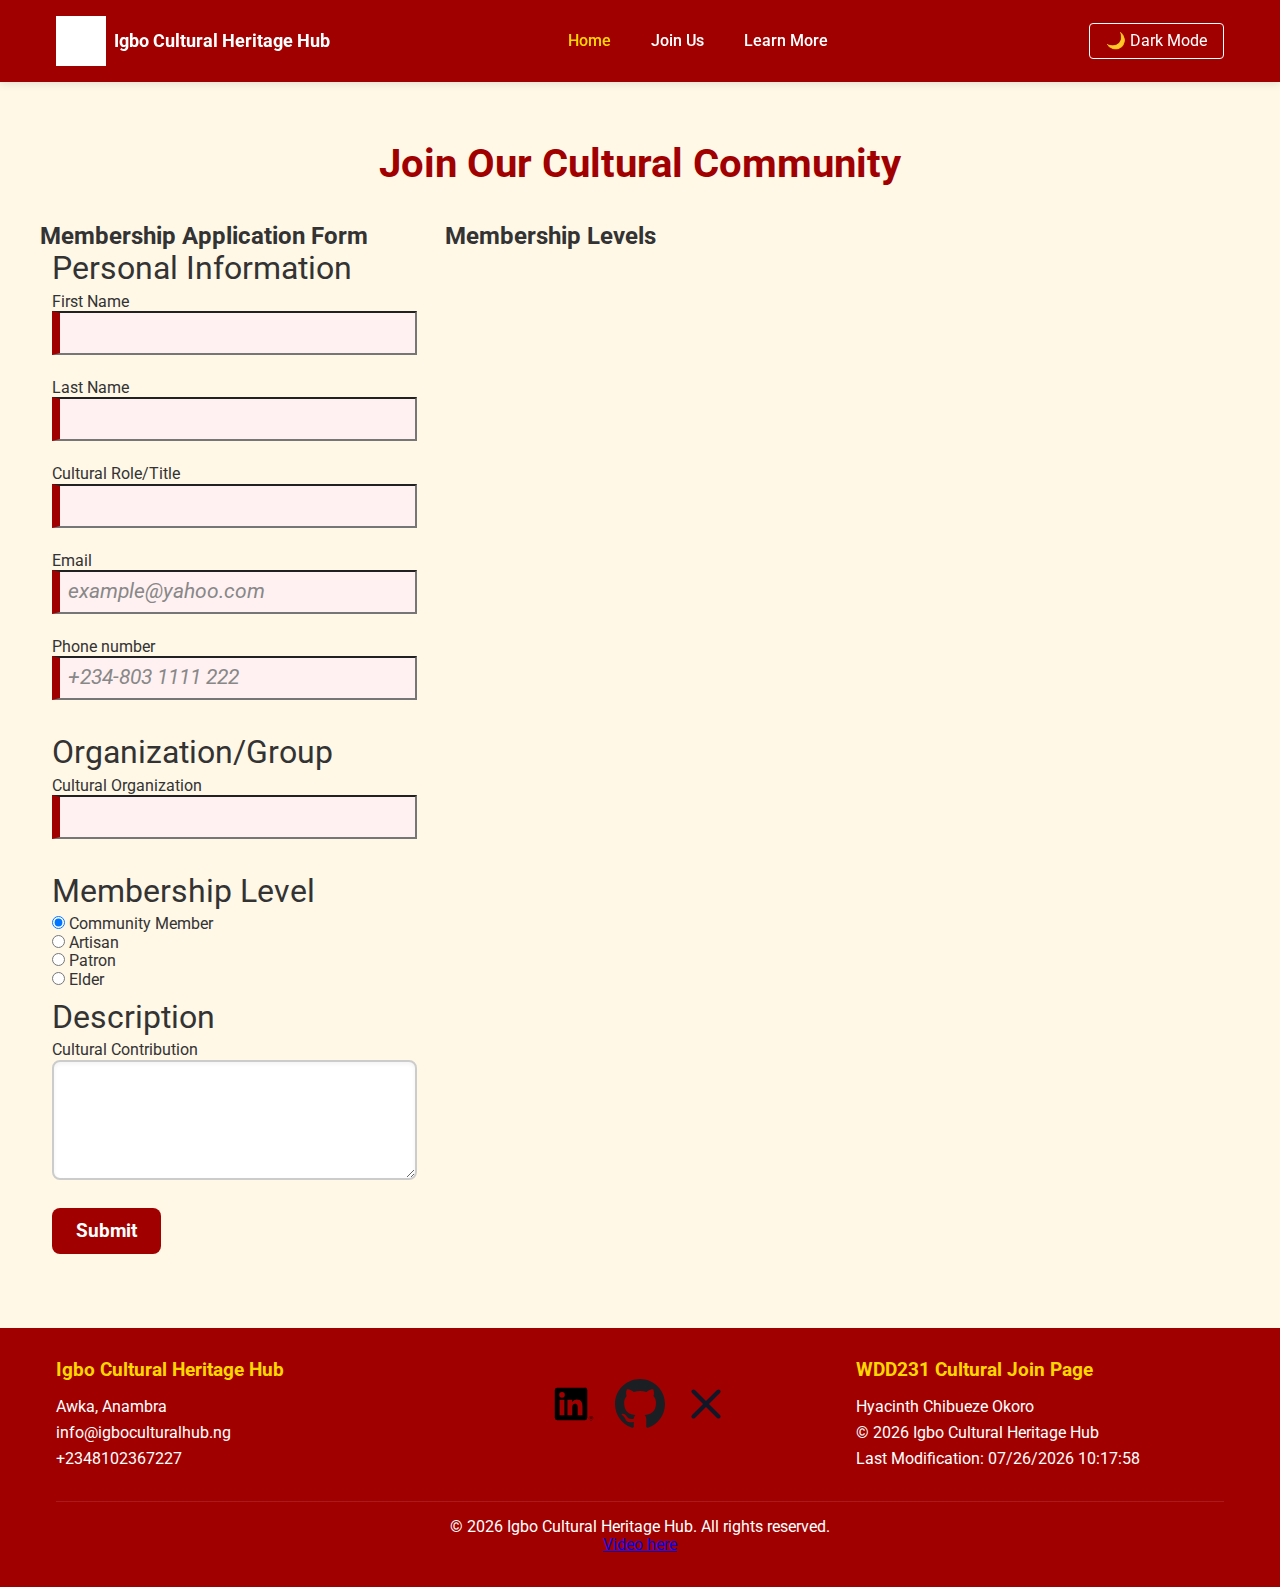
<file: project/join.html>
<!DOCTYPE html>
<html lang="en">

<head>
    <meta charset="UTF-8">
    <meta name="viewport" content="width=device-width, initial-scale=1.0">
    <title>Join - Igbo Cultural Heritage Hub</title>
    <meta name="description"
        content="Join the Igbo Cultural Heritage Hub to preserve and promote Igbo traditions and community.">
    <meta name="author" content="Hyacinth Chibueze Okoro">
    <meta property="og:title" content="Igbo Cultural Heritage Hub">
    <meta property="og:description" content="Join our community to celebrate and preserve Igbo cultural heritage.">
    <meta property="og:image" content="https://afcyare.github.io/wdd231/cultural/images/igbo-mask.svg">
    <meta property="og:url" content="https://afcyare.github.io/wdd231/cultural/join.html">
    <link rel="preconnect" href="https://fonts.googleapis.com">
    <link rel="preconnect" href="https://fonts.gstatic.com" crossorigin>
    <link href="https://fonts.googleapis.com/css2?family=Roboto:ital,wght@0,100..900;1,100..900&display=swap"
        rel="stylesheet">
    <link rel="icon" href="images/favicon.ico" type="image/x-icon">
    <link rel="stylesheet" href="styles/normal.css">
    <link rel="stylesheet" href="styles/cultural.css">
    <script src="scripts/script.js" defer></script>
</head>

<body>
    <header>
        <div class="container">
            <div class="header-content">
                <div class="logo">
                    <img src="images/logo.png" alt="Igbo Cultural Heritage Hub Logo" width="50" height="50">
                    <span>Igbo Cultural Heritage Hub</span>
                </div>
                <button class="hamburger" id="hamburger" aria-label="Toggle navigation menu">
                    <span></span>
                    <span></span>
                    <span></span>
                </button>
                <nav id="nav" aria-label="Main navigation">
                    <ul>
                        <li><a href="index.html" class="active">Home</a></li>
                       <!-- <li><a href="directory.html">Cultural Groups</a></li>-->
                        <li><a href="join.html">Join Us</a></li>
                        <li><a href="discover.html">Learn More</a></li>
                    </ul>
                </nav>
                <button id="mode" aria-label="Toggle dark mode">
                    <span class="mode-icon">🌙</span> Dark Mode
                </button>
            </div>
        </div>
    </header>
    <main class="joincontainer">
        <h1>Join Our Cultural Community</h1>
        <section class="formSec">
            <h2>Membership Application Form</h2>
            <form method="get" action="thankyou.html">
                <fieldset>
                    <legend>Personal Information</legend>
                    <label for="fname">First Name</label>
                    <input type="text" id="fname" name="fname" title="Enter your first name" required
                        autocomplete="given-name">
                    <label for="lname">Last Name</label>
                    <input type="text" id="lname" name="lname" title="Enter your last name" required
                        autocomplete="family-name">
                    <label for="title">Cultural Role/Title</label>
                    <input type="text" name="title" id="title" autocomplete="organization-title"
                        pattern="[A-Za-z\- ]{7,}"
                        title="Must be at least 7 characters long. Only letters, hyphens, and spaces are allowed."
                        required>
                    <label for="email">Email</label>
                    <input type="email" name="email" id="email" title="Enter your email" placeholder="example@yahoo.com"
                        autocomplete="email" required>
                    <label for="tel">Phone number</label>
                    <input type="tel" name="tel" id="tel" title="Enter your phone number"
                        placeholder="+234-803 1111 222" autocomplete="tel" required>
                </fieldset>
                <fieldset>
                    <legend>Organization/Group</legend>
                    <label for="org">Cultural Organization</label>
                    <input type="text" name="org" id="org" title="Enter organization's name" autocomplete="organization"
                        required>
                </fieldset>
                <fieldset>
                    <legend>Membership Level</legend>
                    <label><input type="radio" name="membership" value="community" checked> Community Member</label>
                    <label><input type="radio" name="membership" value="artisan"> Artisan</label>
                    <label><input type="radio" name="membership" value="patron"> Patron</label>
                    <label><input type="radio" name="membership" value="elder"> Elder</label>
                </fieldset>
                <fieldset>
                    <legend>Description</legend>
                    <label for="desc">Cultural Contribution</label>
                    <textarea name="description" id="desc"></textarea>
                    <input type="hidden" name="date" id="date">
                    <button type="submit" id="btn">Submit</button>
                </fieldset>
            </form>
        </section>
        <section class="membership">
            <h2>Membership Levels</h2>
            <div class="cardcontainer">
                <div class="card">
                    <h3>Community Member</h3>
                    <button id="community" class="learn">Learn More</button>
                </div>
                <div class="card">
                    <h3>Artisan</h3>
                    <button id="artisan" class="learn">Learn More</button>
                </div>
                <div class="card">
                    <h3>Patron</h3>
                    <button id="patron" class="learn">Learn More</button>
                </div>
                <div class="card">
                    <h3>Elder</h3>
                    <button id="elder" class="learn">Learn More</button>
                </div>
            </div>
        </section>
        <dialog id="communityModal">
            <h3>Community Member Benefits</h3>
            <ul>
                <li>Access to cultural events</li>
                <li>Community recognition</li>
                <li>Newsletter subscription</li>
            </ul>
            <button class="close">✖️</button>
        </dialog>
        <dialog id="artisanModal">
            <h3>Artisan Benefits</h3>
            <ul>
                <li>Showcase at cultural festivals</li>
                <li>Directory listing</li>
            </ul>
            <button class="close">✖️</button>
        </dialog>
        <dialog id="patronModal">
            <h3>Patron Benefits</h3>
            <ul>
                <li>All Artisan benefits</li>
                <li>Homepage spotlight</li>
                <li>Event discounts</li>
            </ul>
            <button class="close">✖️</button>
        </dialog>
        <dialog id="elderModal">
            <h3>Elder Benefits</h3>
            <ul>
                <li>All Patron benefits</li>
                <li>Exclusive cultural workshops</li>
                <li>Priority event invitations</li>
            </ul>
            <button class="close">✖️</button>
        </dialog>
    </main>
    <footer>
        <div class="container">
            <div class="footer-content">
                <div class="footer-info">
                    <h3>Igbo Cultural Heritage Hub</h3>
                    <p>Awka, Anambra</p>
                    <p>info@igboculturalhub.ng</p>
                    <p>+2348102367227</p>
                </div>
                <div class="social">
                    <a href="https://www.linkedin.com/in/hyacinth-okoro-30184179/" target="_blank"><img
                            src="images/linkedin.svg" alt="LinkedIn logo" width="50" height="50"></a>
                    <a href="https://github.com/ChibuezeO/" target="_blank"><img src="images/github.svg"
                            alt="GitHub logo" width="50" height="50"></a>
                    <a href="https://x.com/hyacinth_okoro/" target="_blank"><img src="images/x.svg"
                            alt="Twitter (X) logo" width="50" height="50"></a>
                </div>
                <div class="footer-info">
                    <h3>WDD231 Cultural Join Page</h3>
                    <p>Hyacinth Chibueze Okoro</p>
                    <p>© <span id="currentYear"></span> Igbo Cultural Heritage Hub</p>
                    <p>Last Modification: <span id="lastModified"></span></p>
                </div>
            </div>
            <div class="copyright">
                <p>&copy; <span id="copyrightYear"></span> Igbo Cultural Heritage Hub. All rights reserved.</p>
                <a href="https://www.loom.com/share/bdc66e00159b42088fa99ed0610b5fe3?sid=449c8c93-1586-487b-bd4c-120fc38f341b">Video
                here</a>
            </div>
        </div>
    </footer>
</body>

</html>
</file>
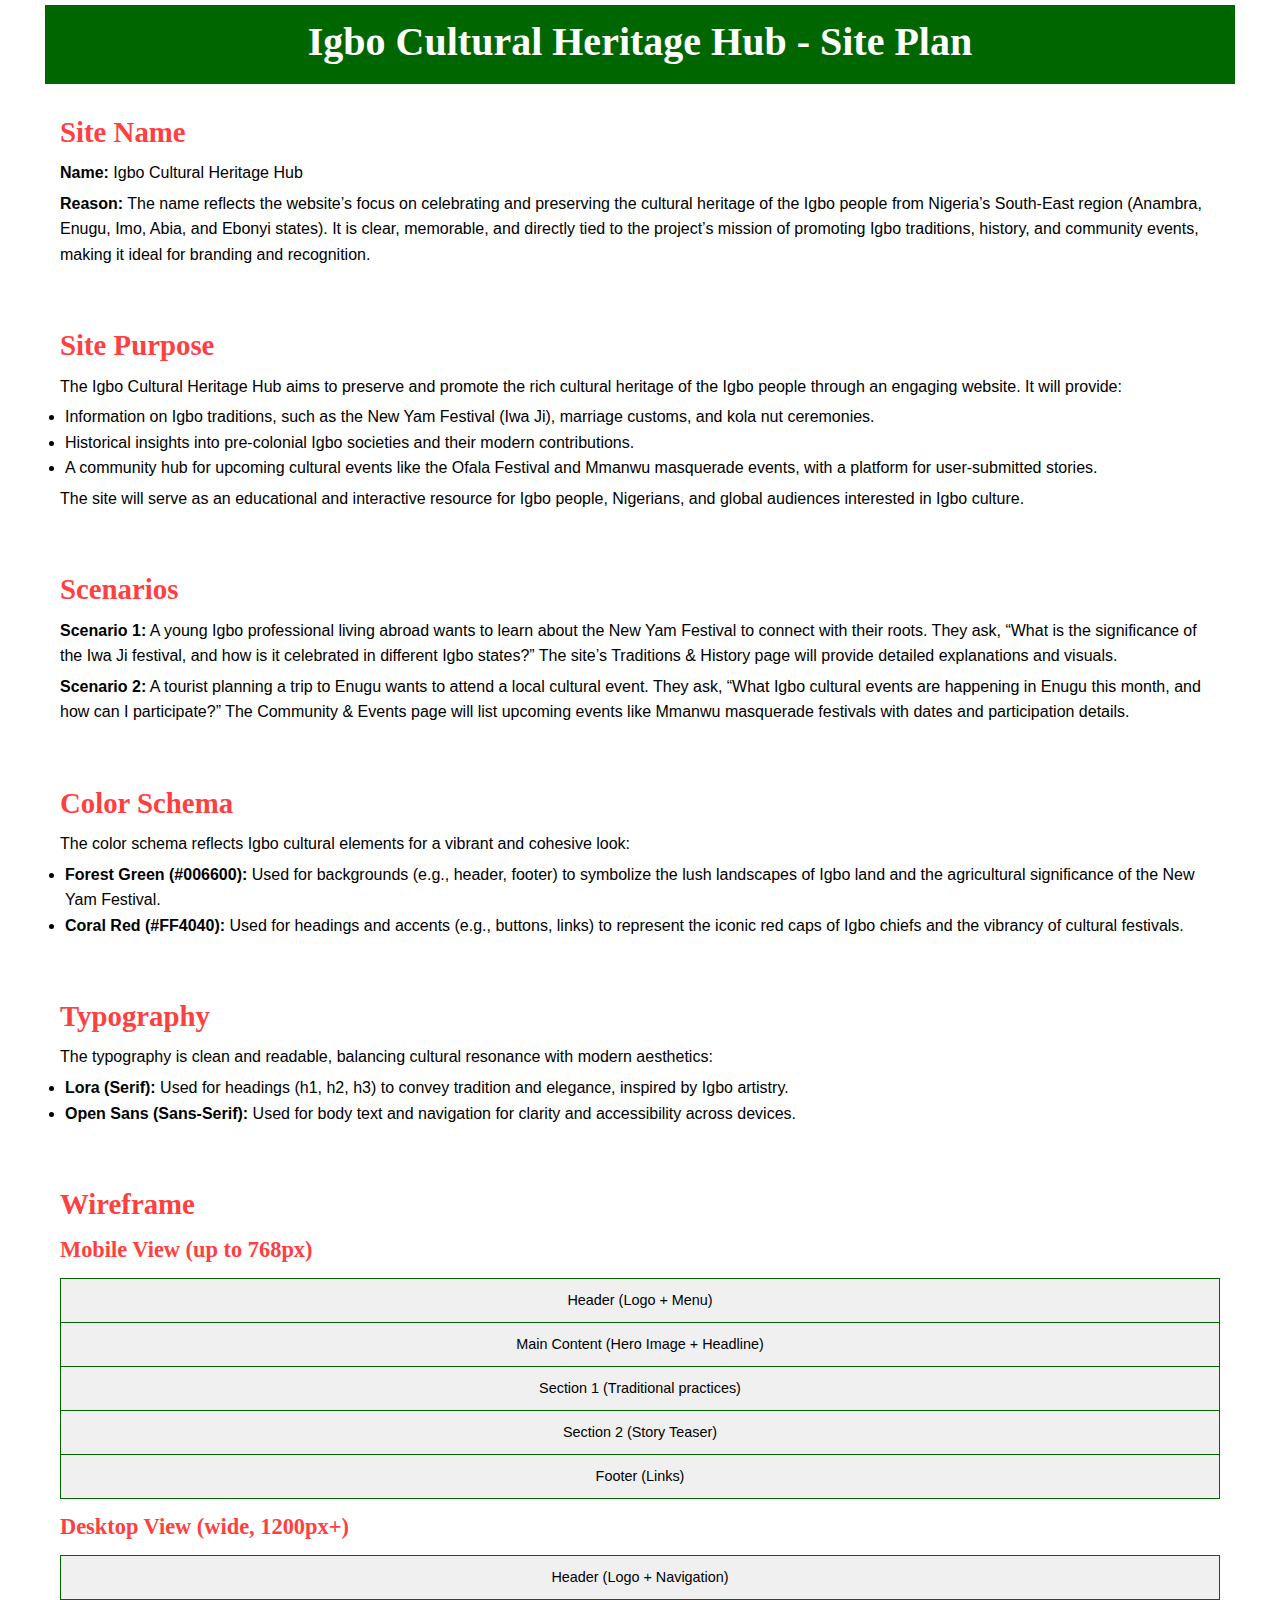
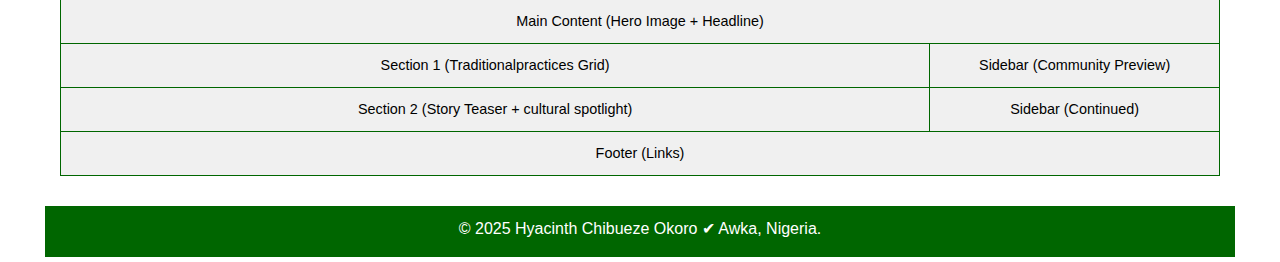
<file: project/siteplan.html>
<!DOCTYPE html>
<html lang="en">

<head>
    <meta charset="UTF-8">
    <meta name="viewport" content="width=device-width, initial-scale=1.0">
    <title>Igbo Cultural Heritage Hub - Siteplan</title>
    <meta name="description" content="A siteplan and wireframe for my Igbo cultural heritage project.">
    <meta name="author" content="Hyacinth Chibueze Okoro">
    <title>Igbo Cultural Heritage Hub - Site Plan</title>
    <link rel="icon" href="images/favicon.ico" type="image/x-icon">
    <link rel="stylesheet" href="styles/siteplan.css">
</head>

<body>
    <header>
        <h1>Igbo Cultural Heritage Hub - Site Plan</h1>
    </header>
    <main>
        <section id="site-name">
            <h2>Site Name</h2>
            <p><strong>Name:</strong> Igbo Cultural Heritage Hub</p>
            <p><strong>Reason:</strong> The name reflects the website’s focus on celebrating and preserving the cultural
                heritage of the Igbo people from Nigeria’s South-East region (Anambra, Enugu, Imo, Abia, and Ebonyi
                states).
                It is clear, memorable, and directly tied to the project’s mission of promoting Igbo traditions,
                history,
                and community events, making it ideal for branding and recognition.</p>
        </section>

        <section id="site-purpose">
            <h2>Site Purpose</h2>
            <p>The Igbo Cultural Heritage Hub aims to preserve and promote the rich cultural heritage of the Igbo people
                through an engaging website. It will provide:
            <ul>
                <li>Information on Igbo traditions, such as the New Yam Festival (Iwa Ji), marriage customs, and kola
                    nut
                    ceremonies.</li>
                <li>Historical insights into pre-colonial Igbo societies and their modern contributions.</li>
                <li>A community hub for upcoming cultural events like the Ofala Festival and Mmanwu masquerade events,
                    with
                    a platform for user-submitted stories.</li>
            </ul>
            The site will serve as an educational and interactive resource for Igbo people, Nigerians, and global
            audiences
            interested in Igbo culture.
            </p>
        </section>

        <section id="scenarios">
            <h2>Scenarios</h2>
            <p><strong>Scenario 1:</strong> A young Igbo professional living abroad wants to learn about the New Yam
                Festival to connect with their roots. They ask, “What is the significance of the Iwa Ji festival, and
                how is
                it celebrated in different Igbo states?” The site’s Traditions & History page will provide detailed
                explanations and visuals.</p>
            <p><strong>Scenario 2:</strong> A tourist planning a trip to Enugu wants to attend a local cultural event.
                They
                ask, “What Igbo cultural events are happening in Enugu this month, and how can I participate?” The
                Community
                & Events page will list upcoming events like Mmanwu masquerade festivals with dates and participation
                details.</p>
        </section>

        <section id="color-schema">
            <h2>Color Schema</h2>
            <p>The color schema reflects Igbo cultural elements for a vibrant and cohesive look:</p>
            <ul>
                <li><strong>Forest Green (#006600):</strong> Used for backgrounds (e.g., header, footer) to symbolize
                    the
                    lush landscapes of Igbo land and the agricultural significance of the New Yam Festival.</li>
                <li><strong>Coral Red (#FF4040):</strong> Used for headings and accents (e.g., buttons, links) to
                    represent
                    the iconic red caps of Igbo chiefs and the vibrancy of cultural festivals.</li>
            </ul>
        </section>

        <section id="typography">
            <h2>Typography</h2>
            <p>The typography is clean and readable, balancing cultural resonance with modern aesthetics:</p>
            <ul>
                <li><strong>Lora (Serif):</strong> Used for headings (h1, h2, h3) to convey tradition and elegance,
                    inspired
                    by Igbo artistry.</li>
                <li><strong>Open Sans (Sans-Serif):</strong> Used for body text and navigation for clarity and
                    accessibility
                    across devices.</li>
            </ul>
        </section>

        <section id="wireframe">
            <h2>Wireframe</h2>
            <h3>Mobile View (up to 768px)</h3>
            <table class="wireframe-table">
                <tr>
                    <td colspan="1">Header (Logo + Menu)</td>
                </tr>
                <tr>
                    <td colspan="1">Main Content (Hero Image + Headline)</td>
                </tr>
                <tr>
                    <td colspan="1">Section 1 (Traditional practices)</td>
                </tr>
                <tr>
                    <td colspan="1">Section 2 (Story Teaser)</td>
                </tr>
                <tr>
                    <td colspan="1">Footer (Links)</td>
                </tr>
            </table>
            <h3>Desktop View (wide, 1200px+)</h3>
            <table class="wireframe-table">
                <tr>
                    <td colspan="2">Header (Logo + Navigation)</td>
                </tr>
                <tr>
                    <td colspan="2">Main Content (Hero Image + Headline)</td>
                </tr>
                <tr>
                    <td style="width: 75%;">Section 1 (Traditionalpractices Grid)</td>
                    <td style="width: 25%;">Sidebar (Community Preview)</td>
                </tr>
                <tr>
                    <td style="width: 75%;">Section 2 (Story Teaser + cultural spotlight)</td>
                    <td style="width: 25%;">Sidebar (Continued)</td>
                </tr>
                <tr>
                    <td colspan="2">Footer (Links)</td>
                </tr>
            </table>
        </section>
    </main>
    <footer>
        <p>&copy; 2025 Hyacinth Chibueze Okoro ✔ Awka, Nigeria.</p>
    </footer>
</body>

</html>
</file>
<file: styles/base.css>
:root {
    --primary: #1a365d;
    --secondary: #4a76a8;
    --accent: #f5096bfb;
    --light: #f7fafc;
    --dark: #1a3564;
    --white: #ffffff;
}

* {
    margin: 0;
    padding: 0;
    box-sizing: border-box;
}

html {
    scroll-behavior: smooth;
}

body {
    font-family: "Open Sans", sans-serif;
    font-size: 1rem;
    line-height: 1.6;
    color: var(--dark);
    min-height: 100vh;
}

h1,
h2,
h3,
h4,
h5,
h6 {
    font-family: "Lora", serif;
    color: var(--dark);
}

header {
    background: linear-gradient(135deg, var(--primary) 0%, var(--secondary) 100%);
    color: var(--white);
    position: relative;
}

.header-top {
    display: flex;
    justify-content: space-between;
    align-items: center;
    padding: 2rem;
}

span#course-title {
    font-size: 1.5rem;
    display: block;
}

.hamburger-menu {
    background-color: transparent;
    border: none;
    cursor: pointer;
    color: white;
}

.hamburger-menu::before {
    content: "\2630";
    font-size: 1.5rem;
    cursor: pointer;
}

.hamburger-menu.show::before {
    content: "\00D7";
    font-size: 2rem;
}

nav {
    display: none;
    align-items: center;
    gap: 2rem;
    justify-content: space-around;
    background: var(--dark);
    padding: 1.5rem;
}

nav.active {
    display: flex;
    flex-direction: column;
    position: absolute;
    top: 100%;
    left: 0;
    width: 100%;
}

nav a {
    text-decoration: none;
    font-weight: 500;
    transition: all 0.3s ease;
    color: inherit;
    position: relative;
}

nav a:hover {
    font-weight: 600;
}

.nav-link.active::after {
    content: "";
    position: absolute;
    bottom: -5px;
    left: 0;
    right: 0;
    height: 3px;
    background-color: white;
}

.course-name {
    display: none;
}

main {
    display: grid;
    gap: 1rem;
    max-width: 1200px;
    margin: 0 auto;
    padding: 2rem;
}

.page-container {
    display: grid;
    gap: 2rem;
}

.section-container {
    display: grid;
    gap: 2rem;
}

section.card {
    background: var(--white);
    border-radius: 1rem;
    padding: 2rem;
    box-shadow: 0 4px 6px rgba(0, 0, 0, 0.1);
    border: 1px solid #e2e8f0;
}

.card img {
    width: 100%;
}

.card h2 {
    margin-bottom: 1rem;
}

.card-contents {
    display: grid;
    gap: 1rem;
}

.about-me {
    display: grid;
    gap: 1rem;
}

.about-me p:nth-child(odd) {
    margin-bottom: 0.5rem;
}

hr {
    margin-top: 0.25rem;
    border-color: var(--dark);
}

.socials {
    display: flex;
    gap: 1.5rem;
    justify-content: center;
}

.socials a {
    width: 32px;
    height: 32px;
    cursor: pointer;
}

svg {
    width: 100%;
    height: 100%;
    transition: fill 0.3s ease;
}

.course-heading {
    text-align: center;
    margin-block: 2rem;
}

.courses-container {
    display: grid;
    gap: 2rem;
}

.courses-nav {
    display: flex;
    align-items: center;
    gap: 1rem;
}

.courses-nav button {
    background: var(--primary);
    color: var(--white);
    border: none;
    padding: 0.75rem 1.5rem;
    border-radius: 0.5rem;
    cursor: pointer;
    transition: background 0.3s ease;
}

.courses-nav button:hover,
.courses-nav button.active {
    background: var(--accent);
    font-weight: bold;
}

div.course-item {
    background-color: var(--primary);
    margin-bottom: 0.5rem;
    color: white;
    padding: 0.5rem;
    display: flex;
    justify-content: space-between;
    align-items: center;
}

.footer {
    background: var(--dark);
    color: var(--light);
    padding: 2rem;
    text-align: center;
    margin-top: auto;
}

@media (min-width: 768px) {
    .hamburger-menu {
        display: none;
    }

    nav {
        display: flex;
        flex-direction: row;
        gap: 2rem;
        position: static;
        width: auto;
    }

    nav.active {
        display: none;
    }

    span#course-title {
        text-align: center;
        width: 100%;
    }

    span.course-name {
        display: inline;
    }

    span.course-status {
        font-size: 1.5rem;
    }

    .section-container {
        grid-template-columns: 2.5fr 1fr;
    }
}
</file>
<file: project/styles/normal.css>
html {
    line-height: 1.15;
    -webkit-text-size-adjust: 100%;
}

body {
    margin: 0;
}

main {
    display: block;
}

h1 {
    font-size: 2em;
    margin: 0.67em 0;
}

hr {
    box-sizing: content-box;
    height: 0;
    overflow: visible;
}

pre {
    font-family: monospace, monospace;
    font-size: 1em;
}

a {
    background-color: transparent;
}

abbr[title] {
    border-bottom: none;
    text-decoration: underline;
    text-decoration: underline dotted;
}

b,
strong {
    font-weight: bolder;
}

code,
kbd,
samp {
    font-family: monospace, monospace;
    font-size: 1em;
}

small {
    font-size: 80%;
}

sub,
sup {
    font-size: 75%;
    line-height: 0;
    position: relative;
    vertical-align: baseline;
}

sub {
    bottom: -0.25em;
}

sup {
    top: -0.5em;
}

img {
    border-style: none;
}

button,
input,
optgroup,
select,
textarea {
    font-family: inherit;
    font-size: 100%;
    line-height: 1.15;
    margin: 0;
}

button,
input {
    overflow: visible;
}

button,
select {
    text-transform: none;
}

button,
[type="button"],
[type="reset"],
[type="submit"] 
/*{
    -webkit-appearance: button;
}*/

button::-moz-focus-inner,
[type="button"]::-moz-focus-inner,
[type="reset"]::-moz-focus-inner,
[type="submit"]::-moz-focus-inner {
    border-style: none;
    padding: 0;
}

button:-moz-focusring,
[type="button"]:-moz-focusring,
[type="reset"]:-moz-focusring,
[type="submit"]:-moz-focusring {
    outline: 1px dotted ButtonText;
}

fieldset {
    padding: 0.35em 0.75em 0.625em;
}

legend {
    box-sizing: border-box;
    color: inherit;
    display: table;
    max-width: 100%;
    padding: 0;
    white-space: normal;
}

progress {
    vertical-align: baseline;
}

textarea {
    overflow: auto;
}

[type="checkbox"],
[type="radio"] {
    box-sizing: border-box;
    padding: 0;
}

[type="number"]::-webkit-inner-spin-button,
[type="number"]::-webkit-outer-spin-button {
    height: auto;
}

[type="search"] {
    /*-webkit-appearance: textfield;*/
    outline-offset: -2px;
}

[type="search"]::-webkit-search-decoration {
    -webkit-appearance: none;
}

::-webkit-file-upload-button {
    -webkit-appearance: button;
    font: inherit;
}

details {
    display: block;
}

summary {
    display: list-item;
}

template {
    display: none;
}

[hidden] {
    display: none;
}
</file>
<file: project/styles/cultural.css>
:root {
    --primary: #A10000;
    /* Igbo red */
    --secondary: #1A1A1A;
    /* Dark gray/black */
    --accent: #FFD700;
    /* Gold for cultural richness */
    --text: #333333;
    --light: #FFFFFF;
    --background: #FFF8E7;
    /* Light cream for warmth */
    --card-bg: #FFFFFF;
    --border: #D3C7A3;
    --shadow: 0 2px 8px rgba(0, 0, 0, 0.1);
    --radius: 8px;
    --transition: all 0.3s ease;
}

.dark-mode {
    --primary: #A10000;
    --secondary: #1A1A1A;
    --accent: #FFD700;
    --text: #F5F5F5;
    --light: #FFFFFF;
    --background: #2C2C2C;
    --card-bg: #3A3A3A;
    --border: #4A4A4A;
    --shadow: 0 2px 8px rgba(0, 0, 0, 0.4);
}

* {
    margin: 0;
    padding: 0;
    box-sizing: border-box;
}

body {
    font-family: 'Roboto', sans-serif;
    background-color: var(--background);
    color: var(--text);
}

.container {
    max-width: 1200px;
    margin: 0 auto;
    padding: 0 1rem;
}

.sr-only {
    position: absolute;
    width: 1px;
    height: 1px;
    padding: 0;
    margin: -1px;
    overflow: hidden;
    clip: rect(0, 0, 0, 0);
    white-space: nowrap;
    border: 0;
}

header {
    background-color: var(--primary);
    color: var(--light);
    padding: 1rem 0;
    box-shadow: var(--shadow);
    position: sticky;
    top: 0;
    z-index: 1000;
}

.header-content {
    display: flex;
    justify-content: space-between;
    align-items: center;
    flex-wrap: wrap;
    gap: 1rem;
}

.logo {
    display: flex;
    align-items: center;
    gap: 0.5rem;
    font-weight: 700;
    font-size: 1.1rem;
}

.logo img {
    width: 50px;
    height: 50px;
    filter: brightness(0) invert(1);
}

nav ul {
    display: flex;
    gap: 1.5rem;
    list-style: none;
}

nav a {
    text-decoration: none;
    color: var(--light);
    font-weight: 500;
    padding: 0.5rem;
    border-radius: 4px;
    transition: var(--transition);
}

nav a:hover,
nav a.active {
    color: var(--accent);
}

#mode {
    background: transparent;
    border: 1px solid var(--light);
    color: var(--light);
    padding: 0.5rem 1rem;
    border-radius: 4px;
    margin-left: 1.5rem;
    cursor: pointer;
    transition: var(--transition);
    font-family: inherit;
}

#mode:hover {
    background-color: rgba(255, 255, 255, 0.15);
}

.cta-button {
    display: inline-block;
    background-color: var(--accent);
    color: var(--light);
    padding: 0.75rem 2rem;
    border-radius: 4px;
    text-decoration: none;
    font-weight: 700;
    transition: var(--transition);
    border: none;
    cursor: pointer;
}

.cta-button:hover {
    background-color: #D4A017;
    transform: translateY(-2px);
}

.hamburger {
    display: none;
    flex-direction: column;
    justify-content: space-around;
    width: 30px;
    height: 25px;
    background: transparent;
    border: none;
    cursor: pointer;
    padding: 0;
}

.hamburger span {
    width: 100%;
    height: 3px;
    background-color: var(--light);
    border-radius: 2px;
    transition: var(--transition);
}

.hamburger.active span:nth-child(1) {
    transform: rotate(45deg) translate(5px, 5px);
}

.hamburger.active span:nth-child(2) {
    opacity: 0;
}

.hamburger.active span:nth-child(3) {
    transform: rotate(-45deg) translate(7px, -6px);
}

main {
    padding: 2rem 0;
    min-height: calc(100vh - 200px);
}

main h1 {
    color: var(--primary);
    margin-bottom: 2rem;
    text-align: center;
    font-size: 2.5rem;
}

.hero {
    background: linear-gradient(rgba(0, 0, 0, 0.5), rgba(0, 0, 0, 0.5)), url("../images/igbo.jpg") center/cover;
    padding: 4rem 2rem;
    border-radius: var(--radius);
    margin-bottom: 2rem;
    text-align: center;
}

.hero-content {
    color: var(--light);
    max-width: 600px;
    margin: 0 auto;
}

.hero-content h2 {
    font-size: 2.5rem;
    margin-bottom: 1rem;
    text-shadow: 2px 2px 4px rgba(0, 0, 0, 0.5);
}

.hero-content p {
    font-size: 1.2rem;
    margin-bottom: 2rem;
    text-shadow: 1px 1px 2px rgba(0, 0, 0, 0.5);
}

.spotlights {
    margin: 2rem 0;
}

.spotlights h2 {
    text-align: center;
    color: var(--primary);
    margin-bottom: 2rem;
    border-bottom: 3px solid var(--accent);
    padding-bottom: 0.5rem;
}

.spotlights-grid {
    display: grid;
    grid-template-columns: repeat(auto-fit, minmax(300px, 1fr));
    gap: 1.5rem;
}

.spotlight-card {
    background-color: var(--card-bg);
    border-radius: var(--radius);
    padding: 1.5rem;
    box-shadow: var(--shadow);
    transition: var(--transition);
    text-align: center;
}

.spotlight-card:hover {
    transform: translateY(-5px);
    box-shadow: 0 8px 25px rgba(0, 0, 0, 0.15);
}

.spotlight-image {
    width: 100px;
    height: 100px;
    object-fit: contain;
    border-radius: var(--radius);
    margin: 0 auto 1rem;
    border: 2px solid var(--border);
    padding: 0.5rem;
    background-color: var(--light);
}

.spotlight-name {
    font-size: 1.3rem;
    color: var(--primary);
    margin-bottom: 0.5rem;
    font-weight: 700;
}

.spotlight-category {
    color: var(--accent);
    font-weight: 600;
    margin-bottom: 1rem;
    font-style: italic;
}

.spotlight-address,
.spotlight-phone {
    margin-bottom: 0.5rem;
    color: var(--text);
}

.spotlight-url a {
    color: var(--primary);
    text-decoration: none;
    font-weight: 600;
    transition: var(--transition);
}

.spotlight-url a:hover {
    color: var(--accent);
    text-decoration: underline;
}

.spotlight-description {
    margin: 1rem 0;
    font-size: 0.9rem;
    line-height: 1.5;
    color: var(--secondary);
}

.spotlight-membership {
    display: inline-block;
    padding: 0.5rem 1.5rem;
    border-radius: 25px;
    font-size: 0.9rem;
    font-weight: 700;
    margin-top: 1rem;
    text-transform: uppercase;
    letter-spacing: 0.5px;
}

.spotlight-patron {
    background: linear-gradient(135deg, #FFD700, #FFA500);
    color: #000;
}

.spotlight-elder {
    background: linear-gradient(135deg, #C0C0C0, #A0A0A0);
    color: #000;
}

.page-title {
    font-size: 2rem;
    color: var(--primary);
    margin-bottom: 1.5rem;
    text-align: center;
}

.view-toggle {
    display: flex;
    justify-content: flex-end;
    margin-bottom: 1.5rem;
    gap: 0.5rem;
}

.view-toggle button {
    background: var(--card-bg);
    border: 1px solid var(--border);
    padding: 0.5rem 1rem;
    border-radius: 4px;
    cursor: pointer;
    transition: all 0.3s;
}

.view-toggle button.active {
    background: var(--primary);
    color: var(--light);
}

.directory {
    margin-bottom: 2rem;
}

.grid-view {
    display: grid;
    grid-template-columns: repeat(auto-fill, minmax(300px, 1fr));
    gap: 1.5rem;
}

.list-view {
    display: none;
    flex-direction: column;
    gap: 1rem;
}

.list-view.active,
.grid-view.active {
    display: grid;
}

.grid-view:not(.active),
.list-view:not(.active) {
    display: none;
}

.member-card {
    background-color: var(--card-bg);
    border-radius: 8px;
    box-shadow: var(--shadow);
    padding: 1.5rem;
    transition: transform 0.3s;
}

.member-card:hover {
    transform: translateY(-5px);
}

.member-card.grid {
    text-align: center;
}

.member-card.list {
    display: flex;
    align-items: center;
    gap: 1.5rem;
}

.member-image {
    width: 80px;
    height: 80px;
    object-fit: cover;
    border-radius: 8px;
    margin: 0 auto 1rem;
}

.member-card.list .member-image {
    margin: 0;
    width: 60px;
    height: 60px;
}

.member-name {
    font-size: 1.25rem;
    color: var(--primary);
    margin-bottom: 0.5rem;
}

.member-url a {
    color: var(--primary);
}

.member-address,
.member-phone,
.member-url {
    margin-bottom: 0.5rem;
    color: var(--text);
}

.member-membership {
    display: inline-block;
    padding: 0.25rem 0.75rem;
    border-radius: 20px;
    font-size: 0.875rem;
    margin-top: 0.5rem;
    font-weight: 600;
}

.membership-community {
    background-color: #8B4513;
    color: #FFFFFF;
}

.membership-artisan {
    background-color: #3B3A3A;
    color: #FFFFFF;
}

.membership-patron {
    background-color: #FFAB00;
    color: #000000;
}

.membership-elder {
    background-color: #FFD700;
    color: #000000;
}

.member-category {
    font-style: italic;
    color: var(--accent);
    margin-bottom: 0.5rem;
}

.member-description {
    margin-top: 0.5rem;
    font-size: 0.9rem;
    color: var(--secondary);
}

footer {
    background-color: var(--primary);
    color: var(--light);
    padding: 2rem 0;
    margin-top: 2rem;
}

.footer-content {
    display: grid;
    grid-template-columns: 1fr 1fr 1fr;
    gap: 2rem;
}

.footer-info {
    display: flex;
    flex-direction: column;
    gap: 0.5rem;
}

.footer-info h3 {
    margin-bottom: 0.5rem;
    color: var(--accent);
}

.copyright {
    text-align: center;
    margin-top: 2rem;
    padding-top: 1rem;
    border-top: 1px solid rgba(255, 255, 255, 0.1);
}

.social {
    display: flex;
    justify-content: center;
    align-items: center;
    gap: 1rem;
    margin-bottom: 1rem;
}

@media (max-width: 768px) {
    .header-content {
        flex-direction: row;
    }

    .logo {
        margin-bottom: 0;
    }

    nav {
        position: fixed;
        top: 0;
        right: -300px;
        width: 300px;
        height: 100vh;
        background-color: var(--primary);
        padding: 2rem;
        transition: right 0.3s ease;
        z-index: 1000;
        box-shadow: -5px 0 15px rgba(0, 0, 0, 0.2);
    }

    nav.active {
        right: 0;
    }

    nav ul {
        flex-direction: column;
        gap: 1.5rem;
        margin-top: 3rem;
    }

    .hamburger {
        display: flex;
        z-index: 1001;
    }

    #mode {
        margin: 0 0 0 1rem;
    }

    .grid-view {
        grid-template-columns: 1fr;
    }

    .member-card.list {
        flex-direction: column;
        text-align: center;
        gap: 1rem;
    }

    .footer-content {
        grid-template-columns: 1fr;
        text-align: center;
    }
}

@media (max-width: 480px) {
    .header-content {
        flex-wrap: wrap;
    }

    .logo span {
        font-size: 1.2rem;
    }

    .view-toggle {
        justify-content: center;
    }
}

.joincontainer {
    display: grid;
    grid-template-columns: repeat(auto-fit, minmax(375px, 1fr));
    max-width: 1200px;
    margin: 0 auto;
    gap: 1rem;
}

.joincontainer h1 {
    margin-bottom: 20px;
    grid-column: 1/-1;
}

label {
    display: block;
}

input[type=text],
input[type=email],
input[type=tel] {
    margin-bottom: 1.5rem;
    width: 100%;
    padding: 0.5rem;
    border-left: 0.5rem solid gray;
    font-size: 1.3rem;
    font-family: 'Roboto', sans-serif;
    transition: border-left-color 0.3s ease, box-shadow 0.3s ease, background-color 0.3s ease;
    background-color: #fff;
}

input[type=text]:valid,
input[type=email]:valid,
input[type=tel]:valid {
    border-left-color: var(--primary);
    background-color: #FFE4E1;
}

input[type=text]:invalid,
input[type=email]:invalid,
input[type=tel]:invalid {
    border-left-color: var(--primary);
    background-color: #FFF1F1;
}

input[type=text]:focus,
input[type=email]:focus,
input[type=tel]:focus {
    outline: none;
    border-left-color: var(--primary);
    box-shadow: 0 0 5px rgba(161, 0, 0, 0.3);
}

input::placeholder {
    color: #888;
    font-style: italic;
}

#desc {
    width: 100%;
    min-height: 120px;
    padding: 0.5rem;
    font-size: 1.2rem;
    border: 2px solid #ccc;
    border-radius: 8px;
    resize: vertical;
    font-family: 'Roboto', sans-serif;
    margin-bottom: 1.5rem;
    box-shadow: inset 0 2px 4px rgba(0, 0, 0, 0.05);
    transition: border-color 0.3s ease, box-shadow 0.3s ease;
}

#desc:focus {
    border-color: var(--primary);
    box-shadow: 0 0 5px rgba(161, 0, 0, 0.3);
    outline: none;
}

fieldset {
    border: none;
}

legend {
    font-size: 2rem;
}

.membership h2 {
    margin-bottom: 0.5rem;
}

#btn {
    display: inline-block;
    padding: 0.75rem 1.5rem;
    font-size: 1.2rem;
    font-weight: bold;
    color: #fff;
    background-color: var(--primary);
    border: none;
    border-radius: 8px;
    cursor: pointer;
    transition: background-color 0.3s ease, transform 0.2s ease;
}

#btn:hover {
    background-color: #7A0000;
    transform: translateY(-2px);
}

#btn:active {
    transform: translateY(0);
}

.card {
    background-color: var(--primary);
    color: var(--light);
    padding: 2rem;
    margin-bottom: 1rem;
    text-align: center;
    border-radius: 5px;
    border-bottom-left-radius: 30px;
}

.card h3 {
    margin-bottom: 0.5rem;
}

.learn {
    padding: 0.5rem;
    cursor: pointer;
}

.card {
    opacity: 0;
    transform: translateY(20px);
    animation: fadeUp 2s ease forwards;
}

@keyframes fadeUp {
    to {
        opacity: 1;
        transform: translateY(0);
    }
}

dialog {
    width: 90%;
    max-width: 500px;
    border: none;
    border-radius: 10px;
    padding: 2rem 1.5rem 1.5rem 1.5rem;
    box-shadow: 0 5px 20px rgba(0, 0, 0, 0.3);
    background-color: #f9f9f9;
    color: var(--primary);
    position: relative;
    font-family: 'Roboto', sans-serif;
}

dialog .close {
    position: absolute;
    top: 10px;
    right: 10px;
    background: transparent;
    border: none;
    font-size: 1.5rem;
    cursor: pointer;
    color: var(--primary);
}

dialog h3 {
    margin-top: 0;
    margin-bottom: 1rem;
    font-size: 1.6rem;
    text-align: center;
}

dialog ul {
    list-style: disc;
    padding-left: 1.5rem;
}

dialog::backdrop {
    background: rgba(0, 0, 0, 0.5);
    animation: fadeInBackdrop 0.3s ease;
}

@keyframes fadeInBackdrop {
    from {
        background: rgba(0, 0, 0, 0);
    }

    to {
        background: rgba(0, 0, 0, 0.5);
    }
}

#results {
    max-width: 600px;
    margin: 2rem auto;
    background-color: #FFE4E1;
    padding: 2rem;
    border-radius: 10px;
    border-left: 5px solid var(--primary);
    font-family: 'Roboto', sans-serif;
    color: var(--primary);
}

#results p {
    margin-bottom: 1rem;
    font-size: 1.2rem;
}

#results strong {
    font-size: 1.3rem;
}

#results {
    opacity: 0;
    transform: translateY(20px);
    animation: fadeUp 1s ease forwards;
}

.discover {
    margin: 0 auto;
    max-width: 1200px;
}

.discover h1 {
    text-align: center;
    margin-bottom: 2rem;
    text-transform: uppercase;
    color: var(--primary);
}

.discover section {
    display: grid;
    gap: 2rem;
}

.discoverCard {
    display: grid;
    gap: 1rem;
    width: 100%;
    padding: 1.5rem;
    background: #fff;
    border-radius: 10px;
    box-shadow: 0 4px 6px rgba(0, 0, 0, 0.1);
    transition: transform 0.3s ease, box-shadow 0.3s ease;
}

.discoverCard:hover {
    transform: translateY(-5px);
    box-shadow: 0 6px 12px rgba(0, 0, 0, 0.15);
}

.discoverCard>h2 {
    grid-area: title;
    color: var(--primary);
    margin-bottom: 0.5rem;
}

.discoverCard>figure {
    grid-area: image;
    margin: 0;
}

.discoverCard>.info {
    grid-area: info;
}

.discoverCard a {
    grid-area: link;
    background-color: var(--primary);
    color: #fff;
    text-align: center;
    padding: 0.75rem;
    border-radius: 5px;
    text-decoration: none;
    font-weight: bold;
    transition: background-color 0.3s ease;
}

.discoverCard a:hover {
    background-color: #7A0000;
}

.discoverCard img {
    width: 100%;
    height: 200px;
    object-fit: cover;
    display: block;
    border-radius: 6px;
    transition: transform 0.3s ease, box-shadow 0.3s ease;
}

.content p {
    margin-bottom: 1rem;
}

address {
    font-style: normal;
    color: #666;
    font-size: 0.9rem;
}

#sidebar {
    background: #FFF8E7;
    padding: 1rem;
    margin: 1rem 0;
    border-left: 4px solid var(--primary);
    border-radius: 6px;
}

@media screen and (max-width: 640px) {
    .discoverCard {
        grid-template-columns: 1fr;
        grid-template-areas: "title" "image" "info" "link";
    }
}

@media screen and (min-width: 641px) {
    .discover section {
        grid-template-columns: 1fr;
    }

    .discoverCard {
        grid-template-columns: 300px 1fr;
        grid-template-areas: "title title" "image info" "link link";
    }

    .discoverCard img:hover {
        transform: scale(1.05);
        box-shadow: 0 8px 20px rgba(0, 0, 0, 0.3);
        cursor: pointer;
    }
}

@media screen and (min-width: 1025px) {
    .discover section {
        grid-template-columns: repeat(2, 1fr);
    }

    .discoverCard {
        grid-template-columns: 300px 1fr;
        grid-template-areas: "title title" "image info" "link link";
    }
}

.attraction-card {
    display: grid;
    background: #fff;
    border-radius: 4px;
    box-shadow: 0 2px 2px rgba(0, 0, 0, 0.1);
    margin: 1rem;
    padding: 1rem;
    transition: transform 0.3s ease;
}

.attraction-card:hover {
    transform: translateY(-5px);
}

.attraction-title {
    grid-area: title;
    font-size: 1rem;
    margin: 0 0 0.3rem;
    color: var(--primary);
}

.attraction-image {
    grid-area: image;
}

.attraction-image img {
    width: auto;
    height: auto;
    border-radius: 4px;
    margin-bottom: 0.2rem;
}

.attraction-image figcaption {
    text-align: center;
    font-size: 0.5rem;
    color: var(--secondary);
}

.attraction-address {
    grid-area: address;
    font-style: normal;
    margin: 0.5rem 0;
    color: var(--secondary);
}

.attraction-cost {
    grid-area: cost;
    font-weight: bold;
    margin: 0.3rem 0;
    color: var(--accent);
}

.attraction-description {
    grid-area: desc;
    margin: 0.5rem 0;
    color: var(--secondary);
}

.learn-more {
    grid-area: button;
    background: var(--primary);
    color: #fff;
    border: none;
    padding: 0.5rem 1rem;
    border-radius: 4px;
    cursor: pointer;
    font-size: 1rem;
    transition: background 0.3s ease;
}

.learn-more:hover {
    background: #7A0000;
}

@media (min-width: 320px) and (max-width: 640px) {
    .attraction-card {
        grid-template-areas: "title" "image" "address" "cost" "desc" "button";
        grid-template-columns: 1fr;
        gap: 0.5rem;
    }
}

@media (min-width: 641px) and (max-width: 1024px) {
    .attraction-card {
        grid-template-areas: "title title" "image address" "image cost" "desc desc" "button button";
        grid-template-columns: 1fr 1fr;
        gap: 1rem;
    }
}

@media (min-width: 1025px) {
    .attraction-card {
        grid-template-areas: "image title" "image address" "image cost" "image desc" "image button";
        grid-template-columns: 300px 1fr;
        gap: 1rem;
    }
}

main.discover section {
    display: flex;
    flex-wrap: wrap;
    justify-content: center;
    padding: 1rem;
}

@media (min-width: 1025px) {
    main.discover section {
        display: grid;
        grid-template-columns: repeat(2, 1fr);
        gap: 1rem;
        max-width: 1200px;
        margin: 0 auto;
    }
}

body.dark-mode .attraction-card {
    background: var(--card-bg);
    color: var(--text);
}

body.dark-mode .attraction-title {
    color: var(--text);
}

body.dark-mode .attraction-image figcaption,
body.dark-mode .attraction-address,
body.dark-mode .attraction-cost,
body.dark-mode .attraction-description {
    color: var(--text);
}

body.dark-mode .learn-more {
    background: #7A0000;
}

body.dark-mode .learn-more:hover {
    background: var(--primary);
}
</file>
<file: chamber/styles/chamber.css>
:root {
    --primary: #0047AB;
    --secondary: #3D5A80;
    --accent: #EE6C4D;
    --text: #293241;
    --light: #FFFFFF;
    --background: #F8F9FA;
    --card-bg: #ffffff;
    --border: #DEE2E6;
    --shadow: 0 2px 8px rgba(0, 0, 0, 0.1);
    --radius: 8px;
    --transition: all 0.3s ease;
}

.dark-mode {
    --primary: #0047AB;
    --secondary: #3D5A80;
    --accent: #EE6C4D;
    --text: #E0FBFC;
    --light: #ffffff;
    --background: #fdeded;
    --card-bg: #a59b9b;
    --border: #3D5A80;
    --shadow: 0 2px 8px rgba(0, 0, 0, 0.4);
}

* {
    margin: 0;
    padding: 0;
    box-sizing: border-box;
}

body {
    font-family: 'Roboto', sans-serif;
    background-color: var(--background);
    color: var(--text);
}

.container {
    max-width: 1200px;
    margin: 0 auto;
    padding: 0 1rem;
}

.sr-only {
    position: absolute;
    width: 1px;
    height: 1px;
    padding: 0;
    margin: -1px;
    overflow: hidden;
    clip: rect(0, 0, 0, 0);
    white-space: nowrap;
    border: 0;
}

header {
    background-color: var(--primary);
    color: var(--light);
    padding: 1rem 0;
    box-shadow: var(--shadow);
    position: sticky;
    top: 0;
    z-index: 1000;
}

.header-content {
    display: flex;
    justify-content: space-between;
    align-items: center;
    flex-wrap: wrap;
    gap: 1rem;
}

.logo {
    display: flex;
    align-items: center;
    gap: 0.5rem;
    font-weight: 700;
    font-size: 1.1rem;
}

.logo img {
    width: 50px;
    height: 50px;
    filter: brightness(0) invert(1);
}

nav ul {
    display: flex;
    gap: 1.5rem;
    list-style: none;
}

nav a {
    text-decoration: none;
    color: var(--light);
    font-weight: 500;
    padding: 0.5rem;
    border-radius: 4px;
    transition: var(--transition);
}

nav a:hover,
nav a.active {
    color: var(--accent);
}

#mode {
    background: transparent;
    border: 1px solid var(--light);
    color: var(--light);
    padding: 0.5rem 1rem;
    border-radius: 4px;
    margin-left: 1.5rem;
    cursor: pointer;
    transition: var(--transition);
    font-family: inherit;
}

#mode:hover {
    background-color: rgba(255, 255, 255, 0.15);
}

.cta-button {
    display: inline-block;
    background-color: var(--accent);
    color: var(--light);
    padding: 0.75rem 2rem;
    border-radius: 4px;
    text-decoration: none;
    font-weight: 700;
    transition: var(--transition);
    border: none;
    cursor: pointer;
}

.cta-button:hover {
    background-color: #d45a3d;
    transform: translateY(-2px);
}

.hamburger {
    display: none;
    flex-direction: column;
    justify-content: space-around;
    width: 30px;
    height: 25px;
    background: transparent;
    border: none;
    cursor: pointer;
    padding: 0;
}

.hamburger span {
    width: 100%;
    height: 3px;
    background-color: var(--light);
    border-radius: 2px;
    transition: var(--transition);
}

.hamburger.active span:nth-child(1) {
    transform: rotate(45deg) translate(5px, 5px);
}

.hamburger.active span:nth-child(2) {
    opacity: 0;
}

.hamburger.active span:nth-child(3) {
    transform: rotate(-45deg) translate(7px, -6px);
}

main {
    padding: 2rem 0;
    min-height: calc(100vh - 200px);
}

main h1 {
    color: var(--primary);
    margin-bottom: 2rem;
    text-align: center;
    font-size: 2.5rem;
}

.hero {
    background: linear-gradient(rgba(0, 0, 0, 0.5), rgba(0, 0, 0, 0.5)),
        url("../images/onitsha.jpg") center/cover;
    padding: 4rem 2rem;
    border-radius: var(--radius);
    margin-bottom: 2rem;
    text-align: center;
}

.hero-content {
    color: var(--light);
    max-width: 600px;
    margin: 0 auto;
}

.hero-content h2 {
    font-size: 2.5rem;
    margin-bottom: 1rem;
    text-shadow: 2px 2px 4px rgba(0, 0, 0, 0.5);
}

.hero-content p {
    font-size: 1.2rem;
    margin-bottom: 2rem;
    text-shadow: 1px 1px 2px rgba(0, 0, 0, 0.5);
}

.weather-grid {
    display: grid;
    grid-template-columns: 1fr auto auto;
    gap: 2rem;
}

.events,
.current-weather,
.weather-forecast {
    background-color: var(--card-bg);
    padding: 1.5rem;
    border-radius: var(--radius);
    box-shadow: var(--shadow);
    margin-bottom: 1.5rem;
}

.events h2,
.current-weather h3,
.weather-forecast h3 {
    color: var(--primary);
    margin-bottom: 1rem;
    border-bottom: 2px solid var(--accent);
    padding-bottom: 0.5rem;
}

.weather {
    display: grid;
    grid-template-columns: 1fr;
    gap: 1.5rem;
}

#currentWeatherData,
#weatherForecast {
    display: flex;
    flex-direction: column;
    gap: 0.5rem;
}

.weather figure {
    text-align: center;
    margin-bottom: 1rem;
}

.weather img {
    width: 80px;
    height: 80px;
}

.weather p {
    display: flex;
    justify-content: space-between;
    padding: 0.25rem 0;
}

.weather p strong {
    color: var(--primary);
}

.spotlights {
    margin: 2rem 0;
}

.spotlights h2 {
    text-align: center;
    color: var(--primary);
    margin-bottom: 2rem;
    border-bottom: 3px solid var(--accent);
    padding-bottom: 0.5rem;
}

.spotlights-grid {
    display: grid;
    grid-template-columns: repeat(auto-fit, minmax(300px, 1fr));
    gap: 1.5rem;
}

.spotlight-card {
    background-color: var(--card-bg);
    border-radius: var(--radius);
    padding: 1.5rem;
    box-shadow: var(--shadow);
    transition: var(--transition);
    text-align: center;
}

.spotlight-card:hover {
    transform: translateY(-5px);
    box-shadow: 0 8px 25px rgba(0, 0, 0, 0.15);
}

.spotlight-image {
    width: 100px;
    height: 100px;
    object-fit: contain;
    border-radius: var(--radius);
    margin: 0 auto 1rem;
    border: 2px solid var(--border);
    padding: 0.5rem;
    background-color: var(--light);
}

.spotlight-name {
    font-size: 1.3rem;
    color: var(--primary);
    margin-bottom: 0.5rem;
    font-weight: 700;
}

.spotlight-category {
    color: var(--accent);
    font-weight: 600;
    margin-bottom: 1rem;
    font-style: italic;
}

.spotlight-address,
.spotlight-phone {
    margin-bottom: 0.5rem;
    color: var(--text);
}

.spotlight-url a {
    color: var(--primary);
    text-decoration: none;
    font-weight: 600;
    transition: var(--transition);
}

.spotlight-url a:hover {
    color: var(--accent);
    text-decoration: underline;
}

.spotlight-description {
    margin: 1rem 0;
    font-size: 0.9rem;
    line-height: 1.5;
    color: var(--secondary);
}

.spotlight-membership {
    display: inline-block;
    padding: 0.5rem 1.5rem;
    border-radius: 25px;
    font-size: 0.9rem;
    font-weight: 700;
    margin-top: 1rem;
    text-transform: uppercase;
    letter-spacing: 0.5px;
}

.spotlight-gold {
    background: linear-gradient(135deg, #FFD700, #FFA500);
    color: #000;
}

.spotlight-silver {
    background: linear-gradient(135deg, #C0C0C0, #A0A0A0);
    color: #000;
}

.page-title {
    font-size: 2rem;
    color: var(--primary);
    margin-bottom: 1.5rem;
    text-align: center;
}

.view-toggle {
    display: flex;
    justify-content: flex-end;
    margin-bottom: 1.5rem;
    gap: 0.5rem;
}

.view-toggle button {
    background: var(--card-bg);
    border: 1px solid var(--border);
    padding: 0.5rem 1rem;
    border-radius: 4px;
    cursor: pointer;
    transition: all 0.3s;
}

.view-toggle button.active {
    background: var(--primary);
    color: var(--light);
}

.directory {
    margin-bottom: 2rem;
}

.grid-view {
    display: grid;
    grid-template-columns: repeat(auto-fill, minmax(300px, 1fr));
    gap: 1.5rem;
}

.list-view {
    display: none;
    flex-direction: column;
    gap: 1rem;
}

.list-view.active,
.grid-view.active {
    display: grid;
}

.grid-view:not(.active),
.list-view:not(.active) {
    display: none;
}

.member-card {
    background-color: var(--card-bg);
    border-radius: 8px;
    box-shadow: var(--shadow);
    padding: 1.5rem;
    transition: transform 0.3s;
}

.member-card:hover {
    transform: translateY(-5px);
}

.member-card.grid {
    text-align: center;
}

.member-card.list {
    display: flex;
    align-items: center;
    gap: 1.5rem;
}

.member-image {
    width: 80px;
    height: 80px;
    object-fit: cover;
    border-radius: 8px;
    margin: 0 auto 1rem;
}

.member-card.list .member-image {
    margin: 0;
    width: 60px;
    height: 60px;
}

.member-name {
    font-size: 1.25rem;
    color: #070b08;
    margin-bottom: 0.5rem;
}

.member-url a {
    color: #0e0901;
}

.member-address,
.member-phone,
.member-url {
    margin-bottom: 0.5rem;
    color: #0a0b07;
}

.member-membership {
    display: inline-block;
    padding: 0.25rem 0.75rem;
    border-radius: 20px;
    font-size: 0.875rem;
    margin-top: 0.5rem;
    font-weight: 600;
}

.membership-bronze {
    background-color: #8B4513;
    color: #FFFFFF;
}

.membership-silver {
    background-color: #3b3a3a;
    color: #FFFFFF;
}

.membership-gold {
    background-color: #FFAB00;
    color: #000000;
}

.member-category {
    font-style: italic;
    color: #100c03;
    margin-bottom: 0.5rem;
}

.member-description {
    margin-top: 0.5rem;
    font-size: 0.9rem;
    color: #07020d;
}

footer {
    background-color: var(--primary);
    color: var(--light);
    padding: 2rem 0;
    margin-top: 2rem;
}

.footer-content {
    display: grid;
    grid-template-columns: 1fr 1fr 1fr;
    gap: 2rem;
}

.footer-info {
    display: flex;
    flex-direction: column;
    gap: 0.5rem;
}

.footer-info h3 {
    margin-bottom: 0.5rem;
    color: #07cdff;
}

.copyright {
    text-align: center;
    margin-top: 2rem;
    padding-top: 1rem;
    border-top: 1px solid rgba(255, 255, 255, 0.1);
}

.social {
    display: flex;
    justify-content: center;
    align-items: center;
    gap: 1rem;
    margin-bottom: 1rem;
}

@media (max-width: 768px) {
    .header-content {
        flex-direction: row;
    }

    .logo {
        margin-bottom: 0;
    }

    nav {
        position: fixed;
        top: 0;
        right: -300px;
        width: 300px;
        height: 100vh;
        background-color: var(--primary);
        padding: 2rem;
        transition: right 0.3s ease;
        z-index: 1000;
        box-shadow: -5px 0 15px rgba(0, 0, 0, 0.2);
    }

    nav.active {
        right: 0;
    }

    nav ul {
        flex-direction: column;
        gap: 1.5rem;
        margin-top: 3rem;
    }

    .hamburger {
        display: flex;
        z-index: 1001;
    }

    #mode {
        margin: 0 0 0 1rem;
    }

    .grid-view {
        grid-template-columns: 1fr;
    }

    .member-card.list {
        flex-direction: column;
        text-align: center;
        gap: 1rem;
    }

    .footer-content {
        grid-template-columns: 1fr;
        text-align: center;
    }
}

@media (max-width: 480px) {
    .header-content {
        flex-wrap: wrap;
    }

    .logo span {
        font-size: 1.2rem;
    }

    .view-toggle {
        justify-content: center;
    }
}


.joincontainer {
    display: grid;
    grid-template-columns: repeat(auto-fit, minmax(375px, 1fr));
    max-width: 1200px;
    margin: 0 auto;
    gap: 1rem;
}

.joincontainer h1 {
    margin-bottom: 20px;
    grid-column: 1/-1;
}


label {
    display: block;
}

input[type=text],
input[type=email],
input[type=tel] {
    margin-bottom: 1.5rem;
    width: 100%;
    padding: 0.5rem;
    border-left: 0.5rem solid gray;
    font-size: 1.3rem;
    font-family: 'Roboto', sans-serif;
    transition: border-left-color 0.3s ease, box-shadow 0.3s ease, background-color 0.3s ease;
    background-color: #fff;
    /* default background */
}

/* Validation feedback */
input[type=text]:valid,
input[type=email]:valid,
input[type=tel]:valid {
    border-left-color: #120a83;
    background-color: #e6ffe6;
    /* subtle light green */
}

input[type=text]:invalid,
input[type=email]:invalid,
input[type=tel]:invalid {
    border-left-color: #120a83;
    background-color: #e6f7ff;
    /* subtle light red */
}

/* Focus state */
input[type=text]:focus,
input[type=email]:focus,
input[type=tel]:focus {
    outline: none;
    /* remove default outline */
    border-left-color: #120a83;
    /* match your theme */
    box-shadow: 0 0 5px rgba(5, 66, 38, 0.3);
}

/* Placeholder style */
input::placeholder {
    color: #888;
    font-style: italic;
}

#desc {
    width: 100%;
    min-height: 120px;
    padding: 0.5rem;
    font-size: 1.2rem;
    border: 2px solid #ccc;
    border-radius: 8px;
    resize: vertical;
    /* allow vertical resizing only */
    font-family: 'Roboto', sans-serif;
    margin-bottom: 1.5rem;
    box-shadow: inset 0 2px 4px rgba(0, 0, 0, 0.05);
    transition: border-color 0.3s ease, box-shadow 0.3s ease;
}

#desc:focus {
    border-color: #120a83;
    box-shadow: 0 0 5px rgba(5, 66, 38, 0.3);
    outline: none;
}

fieldset {
    border: none;
}

legend {
    font-size: 2rem;
}

.membership h2 {
    margin-bottom: 0.5rem;
}

#btn {
    display: inline-block;
    padding: 0.75rem 1.5rem;
    font-size: 1.2rem;
    font-weight: bold;
    color: #fff;
    background-color: #120a83;
    border: none;
    border-radius: 8px;
    cursor: pointer;
    transition: background-color 0.3s ease, transform 0.2s ease;
}

#btn:hover {
    background-color: #120a83;
    transform: translateY(-2px);
}

#btn:active {
    transform: translateY(0);
}

.card {
    background-color: #120a83;
    color: #c6bcbc;
    padding: 2rem;
    margin-bottom: 1rem;
    text-align: center;
    border-radius: 5px;
    border-bottom-left-radius: 30px;
}

.card h3 {
    margin-bottom: 0.5rem;
}

.learn {
    padding: 0.5rem;
    cursor: pointer;
}

.card {
    opacity: 0;
    transform: translateY(20px);
    animation: fadeUp 2s ease forwards;
}

@keyframes fadeUp {
    to {
        opacity: 1;
        transform: translateY(0);
    }
}


/* ----------------- MODAL STYLES ----------------- */
dialog {
    width: 90%;
    max-width: 500px;
    border: none;
    border-radius: 10px;
    padding: 2rem 1.5rem 1.5rem 1.5rem;
    box-shadow: 0 5px 20px rgba(0, 0, 0, 0.3);
    background-color: #f9f9f9;
    color: #120a83;
    position: relative;
    font-family: 'Roboto', sans-serif;
}

/* ✖ Close button in top-right */
dialog .close {
    position: absolute;
    top: 10px;
    right: 10px;
    background: transparent;
    border: none;
    font-size: 1.5rem;
    cursor: pointer;
    color: #120a83;
}

dialog h3 {
    margin-top: 0;
    margin-bottom: 1rem;
    font-size: 1.6rem;
    text-align: center;
}

dialog ul {
    list-style: disc;
    padding-left: 1.5rem;
}

/* Fade-in animation for modals */
dialog::backdrop {
    background: rgba(0, 0, 0, 0.5);
    animation: fadeInBackdrop 0.3s ease;
}

@keyframes fadeInBackdrop {
    from {
        background: rgba(0, 0, 0, 0);
    }

    to {
        background: rgba(0, 0, 0, 0.5);
    }
}

/* ----------------- THANK-YOU PAGE STYLES ----------------- */
#results {
    max-width: 600px;
    margin: 2rem auto;
    background-color: #e8f5e9;
    padding: 2rem;
    border-radius: 10px;
    border-left: 5px solid #120a83;
    font-family: 'Roboto', sans-serif;
    color: #120a83;
}

#results p {
    margin-bottom: 1rem;
    font-size: 1.2rem;
}

#results strong {
    font-size: 1.3rem;
}

/* subtle fade-in for thank-you box */
#results {
    opacity: 0;
    transform: translateY(20px);
    animation: fadeUp 1s ease forwards;
}


/* Discover wrapper */
.discover {
    margin: 0 auto;
    max-width: 1200px;
}

.discover h1 {
    text-align: center;
    margin-bottom: 2rem;
    text-transform: uppercase;
    color: #120a83;
}

.discover section {
    display: grid;
    gap: 2rem;
}

/* Base discoverCard */
.discoverCard {
    display: grid;
    gap: 1rem;
    width: 100%;
    padding: 1.5rem;
    background: #fff;
    border-radius: 10px;
    box-shadow: 0 4px 6px rgba(0, 0, 0, 0.1);
    transition: transform 0.3s ease, box-shadow 0.3s ease;
}

.discoverCard:hover {
    transform: translateY(-5px);
    box-shadow: 0 6px 12px rgba(0, 0, 0, 0.15);
}

/* Assign areas */
.discoverCard>h2 {
    grid-area: title;
    color: #120a83;
    margin-bottom: 0.5rem;
}

.discoverCard>figure {
    grid-area: image;
    margin: 0;
}

.discoverCard>.info {
    grid-area: info;
}

.discoverCard a {
    grid-area: link;
    background-color: #120a83;
    color: #fff;
    text-align: center;
    padding: 0.75rem;
    border-radius: 5px;
    text-decoration: none;
    font-weight: bold;
    transition: background-color 0.3s ease;
}

.discoverCard a:hover {
    background-color: #120a83;
}

.discoverCard img {
    width: 100%;
    height: 200px;
    object-fit: cover;
    display: block;
    border-radius: 6px;
    transition: transform 0.3s ease, box-shadow 0.3s ease;
}

.content p {
    margin-bottom: 1rem;
}

address {
    font-style: normal;
    color: #666;
    font-size: 0.9rem;
}

#sidebar {
    background: #f0f9ff;
    padding: 1rem;
    margin: 1rem 0;
    border-left: 4px solid #120a83;
    border-radius: 6px;
}


/* 📱 Small screens (320px–640px) → stacked */
@media screen and (max-width: 640px) {
    .discoverCard {
        grid-template-columns: 1fr;
        grid-template-areas:
            "title"
            "image"
            "info"
            "link";
    }
}

/* 💻 Medium screens (641px–1024px) → image left, info right */
@media screen and (min-width: 641px) {
    .discover section {
        grid-template-columns: 1fr;
    }

    .discoverCard {
        grid-template-columns: 300px 1fr;
        grid-template-areas:
            "title title"
            "image info"
            "link link";
    }

    .discoverCard img:hover {
        transform: scale(1.05);
        /* slightly zoom in */
        box-shadow: 0 8px 20px rgba(0, 0, 0, 0.3);
        /* subtle shadow */
        cursor: pointer;
        /* shows pointer for interactivity */
    }
}

/* 🖥️ Large screens (1025px and above) → fixed image column, flexible info */
@media screen and (min-width: 1025px) {
    .discover section {
        grid-template-columns: repeat(2, 1fr);
    }

    .discoverCard {
        grid-template-columns: 300px 1fr;
        grid-template-areas:
            "title title"
            "image info"
            "link link";
    }
}

.attraction-card {
    display: grid;
    background: #fff;
    border-radius: 4px;
    box-shadow: 0 2px 2px rgba(0, 0, 0, 0.1);
    margin: 1rem;
    padding: 1rem;
    transition: transform 0.3s ease;
}

.attraction-card:hover {
    transform: translateY(-5px);
}

.attraction-title {
    grid-area: title;
    font-size: 1rem;
    margin: 0 0 0.3rem;
    color: #2c3e50;
}

.attraction-image {
    grid-area: image;
}

.attraction-image img {
    width: auto;
    max-width: auto;
    height: auto;
    border-radius: 4px;
    margin-bottom: 0.2rem;
}

.attraction-image figcaption {
    text-align: center;
    font-size: 0.5rem;
    color: #34495e;
}

.attraction-address {
    grid-area: address;
    font-style: normal;
    margin: 0.5rem 0;
    color: #34495e;
}

.attraction-cost {
    grid-area: cost;
    font-weight: bold;
    margin: 0.3rem 0;
    color: #e74c3c;
}

.attraction-description {
    grid-area: desc;
    margin: 0.5rem 0;
    color: #34495e;
}

.learn-more {
    grid-area: button;
    background: #3498db;
    color: #fff;
    border: none;
    padding: 0.5rem 1rem;
    border-radius: 4px;
    cursor: pointer;
    font-size: 1rem;
    transition: background 0.3s ease;
}

.learn-more:hover {
    background: #2980b9;
}

/* Small screens (320px–640px) */
@media (min-width: 320px) and (max-width: 640px) {
    .attraction-card {
        grid-template-areas:
            "title"
            "image"
            "address"
            "cost"
            "desc"
            "button";
        grid-template-columns: 1fr;
        gap: 0.5rem;
    }
}

/* Medium screens (641px–1024px) */
@media (min-width: 641px) and (max-width: 1024px) {
    .attraction-card {
        grid-template-areas:
            "title   title"
            "image   address"
            "image   cost"
            "desc    desc"
            "button  button";
        grid-template-columns: 1fr 1fr;
        gap: 1rem;
    }
}

/* Large screens (1025px and above) */
@media (min-width: 1025px) {
    .attraction-card {
        grid-template-areas:
            "image title"
            "image address"
            "image cost"
            "image desc"
            "image button";
        grid-template-columns: 300px 1fr;
        gap: 1rem;
    }
}

/* Grid layout for main.discover section */
main.discover section {
    display: flex;
    flex-wrap: wrap;
    justify-content: center;
    padding: 1rem;
}

/* Large screens: Two cards per line */
@media (min-width: 1025px) {
    main.discover section {
        display: grid;
        grid-template-columns: repeat(2, 1fr);
        gap: 1rem;
        max-width: 1200px;
        /* Limit total width */
        margin: 0 auto;
        /* Center the grid */
    }
}

/* Dark Mode Adjustments */
body.dark-mode .attraction-card {
    background: #34495e;
    color: #ecf0f1;
}

body.dark-mode .attraction-title {
    color: #ecf0f1;
}

body.dark-mode .attraction-image figcaption,
body.dark-mode .attraction-address,
body.dark-mode .attraction-cost,
body.dark-mode .attraction-description {
    color: #bdc3c7;
}

body.dark-mode .learn-more {
    background: #2980b9;
}

body.dark-mode .learn-more:hover {
    background: #3498db;
}
</file>
<file: project/styles/siteplan.css>
* {
    margin: 0;
    padding: 0;
    box-sizing: border-box;
}

:root {
    --forest-green: #006600;
    --coral-red: #FF4040;
}

body {
    font-family: 'Open Sans', sans-serif;
    color: #000;
    line-height: 1.6;
    max-width: 1200px;
    margin: 0 auto;
    padding: 5px;
}

h1,
h2,
h3 {
    font-family: 'Lora', serif;
    color: var(--coral-red);
}

h1 {
    font-size: 2.5em;
    margin-bottom: 5px;
}

h2 {
    font-size: 1.8em;
    margin: 5px 0 5px;
}

h3 {
    font-size: 1.4em;
    margin: 5px 0 5px;
}

p,
ul {
    font-family: 'Open Sans', sans-serif;
    font-size: 1em;
    margin-bottom: 5px;
}

ul {
    list-style-type: disc;
    margin-left: 5px;
}

header {
    background-color: var(--forest-green);
    color: #fff;
    text-align: center;
    padding: 5px;
    margin-bottom: 5px;
}

header h1 {
    color: #fff;
}

main {
    padding: 5px;
}

section {
    margin-bottom: 5px;
}

.wireframe-table {
    width: 100%;
    border-collapse: collapse;
    margin: 10px 0;
}

.wireframe-table td {
    border: 1px solid #006600;
    padding: 10px;
    text-align: center;
    background-color: #f0f0f0;
    font-family: 'Open Sans', sans-serif;
}

.wireframe-table td:hover {
    background-color: #FFD700;
}

footer {
    background-color: var(--forest-green);
    color: #fff;
    text-align: center;
    padding: 10px;
    font-family: 'Open Sans', sans-serif;
}

@media screen and (max-width: 768px) {
    body {
        padding: 10px;
    }

    h1 {
        font-size: 2em;
    }

    h2 {
        font-size: 1.5em;
    }

    section {
        margin-bottom: 5px;
    }

    .wireframe-table td {
        font-size: 0.9em;
    }
}

@media screen and (min-width: 769px) {
    main {
        display: grid;
        gap: 20px;
    }

    section {
        padding: 10px;
    }

    .wireframe-table td {
        font-size: 0.9em;
    }
}
</file>
<file: chamber/styles/normal.css>
/*! normalize.css v8.0.1 | MIT License | github.com/necolas/normalize.css */

/* Document
   ========================================================================== */

/**
 * 1. Correct the line height in all browsers.
 * 2. Prevent adjustments of font size after orientation changes in iOS.
 */

html {
  line-height: 1.15;
  /* 1 */
  -webkit-text-size-adjust: 100%;
  /* 2 */
}

/* Sections
   ========================================================================== */

/**
 * Remove the margin in all browsers.
 */

body {
  margin: 0;
}

/**
 * Render the `main` element consistently in IE.
 */

main {
  display: block;
}

/**
 * Correct the font size and margin on `h1` elements within `section` and
 * `article` contexts in Chrome, Firefox, and Safari.
 */

h1 {
  font-size: 2em;
  margin: 0.67em 0;
}

/* Grouping content
   ========================================================================== */

/**
 * 1. Add the correct box sizing in Firefox.
 * 2. Show the overflow in Edge and IE.
 */

hr {
  box-sizing: content-box;
  /* 1 */
  height: 0;
  /* 1 */
  overflow: visible;
  /* 2 */
}

/**
 * 1. Correct the inheritance and scaling of font size in all browsers.
 * 2. Correct the odd `em` font sizing in all browsers.
 */

pre {
  font-family: monospace, monospace;
  /* 1 */
  font-size: 1em;
  /* 2 */
}

/* Text-level semantics
   ========================================================================== */

/**
 * Remove the gray background on active links in IE 10.
 */

a {
  background-color: transparent;
}

/**
 * 1. Remove the bottom border in Chrome 57-
 * 2. Add the correct text decoration in Chrome, Edge, IE, Opera, and Safari.
 */

abbr[title] {
  border-bottom: none;
  /* 1 */
  text-decoration: underline;
  /* 2 */
  text-decoration: underline dotted;
  /* 2 */
}

/**
 * Add the correct font weight in Chrome, Edge, and Safari.
 */

b,
strong {
  font-weight: bolder;
}

/**
 * 1. Correct the inheritance and scaling of font size in all browsers.
 * 2. Correct the odd `em` font sizing in all browsers.
 */

code,
kbd,
samp {
  font-family: monospace, monospace;
  /* 1 */
  font-size: 1em;
  /* 2 */
}

/**
 * Add the correct font size in all browsers.
 */

small {
  font-size: 80%;
}

/**
 * Prevent `sub` and `sup` elements from affecting the line height in
 * all browsers.
 */

sub,
sup {
  font-size: 75%;
  line-height: 0;
  position: relative;
  vertical-align: baseline;
}

sub {
  bottom: -0.25em;
}

sup {
  top: -0.5em;
}

/* Embedded content
   ========================================================================== */

/**
 * Remove the border on images inside links in IE 10.
 */

img {
  border-style: none;
}

/* Forms
   ========================================================================== */

/**
 * 1. Change the font styles in all browsers.
 * 2. Remove the margin in Firefox and Safari.
 */

button,
input,
optgroup,
select,
textarea {
  font-family: inherit;
  /* 1 */
  font-size: 100%;
  /* 1 */
  line-height: 1.15;
  /* 1 */
  margin: 0;
  /* 2 */
}

/**
 * Show the overflow in IE.
 * 1. Show the overflow in Edge.
 */

button,
input {
  /* 1 */
  overflow: visible;
}

/**
 * Remove the inheritance of text transform in Edge, Firefox, and IE.
 * 1. Remove the inheritance of text transform in Firefox.
 */

button,
select {
  /* 1 */
  text-transform: none;
}

/**
 * Correct the inability to style clickable types in iOS and Safari.
 */

button,
[type="button"],
[type="reset"],
[type="submit"]
/**
 * Remove the inner border and padding in Firefox.
 */

button::-moz-focus-inner,
[type="button"]::-moz-focus-inner,
[type="reset"]::-moz-focus-inner,
[type="submit"]::-moz-focus-inner {
  border-style: none;
  padding: 0;
}

/**
 * Restore the focus styles unset by the previous rule.
 */

button:-moz-focusring,
[type="button"]:-moz-focusring,
[type="reset"]:-moz-focusring,
[type="submit"]:-moz-focusring {
  outline: 1px dotted ButtonText;
}

/**
 * Correct the padding in Firefox.
 */

fieldset {
  padding: 0.35em 0.75em 0.625em;
}

/**
 * 1. Correct the text wrapping in Edge and IE.
 * 2. Correct the color inheritance from `fieldset` elements in IE.
 * 3. Remove the padding so developers are not caught out when they zero out
 *    `fieldset` elements in all browsers.
 */

legend {
  box-sizing: border-box;
  /* 1 */
  color: inherit;
  /* 2 */
  display: table;
  /* 1 */
  max-width: 100%;
  /* 1 */
  padding: 0;
  /* 3 */
  white-space: normal;
  /* 1 */
}

/**
 * Add the correct vertical alignment in Chrome, Firefox, and Opera.
 */

progress {
  vertical-align: baseline;
}

/**
 * Remove the default vertical scrollbar in IE 10+.
 */

textarea {
  overflow: auto;
}

/**
 * 1. Add the correct box sizing in IE 10.
 * 2. Remove the padding in IE 10.
 */

[type="checkbox"],
[type="radio"] {
  box-sizing: border-box;
  /* 1 */
  padding: 0;
  /* 2 */
}

/**
 * Correct the cursor style of increment and decrement buttons in Chrome.
 */

[type="number"]::-webkit-inner-spin-button,
[type="number"]::-webkit-outer-spin-button {
  height: auto;
}

/**
 * 1. Correct the odd appearance in Chrome and Safari.
 * 2. Correct the outline style in Safari.
 */

[type="search"] {
  outline-offset: -2px;
  /* 2 */
}

/**
 * Remove the inner padding in Chrome and Safari on macOS.
 */

[type="search"]::-webkit-search-decoration {
  -webkit-appearance: none;
}

/**
 * 1. Correct the inability to style clickable types in iOS and Safari.
 * 2. Change font properties to `inherit` in Safari.
 */

::-webkit-file-upload-button {
  -webkit-appearance: button;
  /* 1 */
  font: inherit;
  /* 2 */
}

/* Interactive
   ========================================================================== */

/*
 * Add the correct display in Edge, IE 10+, and Firefox.
 */

details {
  display: block;
}

/*
 * Add the correct display in all browsers.
 */

summary {
  display: list-item;
}

/* Misc
   ========================================================================== */

/**
 * Add the correct display in IE 10+.
 */

template {
  display: none;
}

/**
 * Add the correct display in IE 10.
 */

[hidden] {
  display: none;
}
</file>
